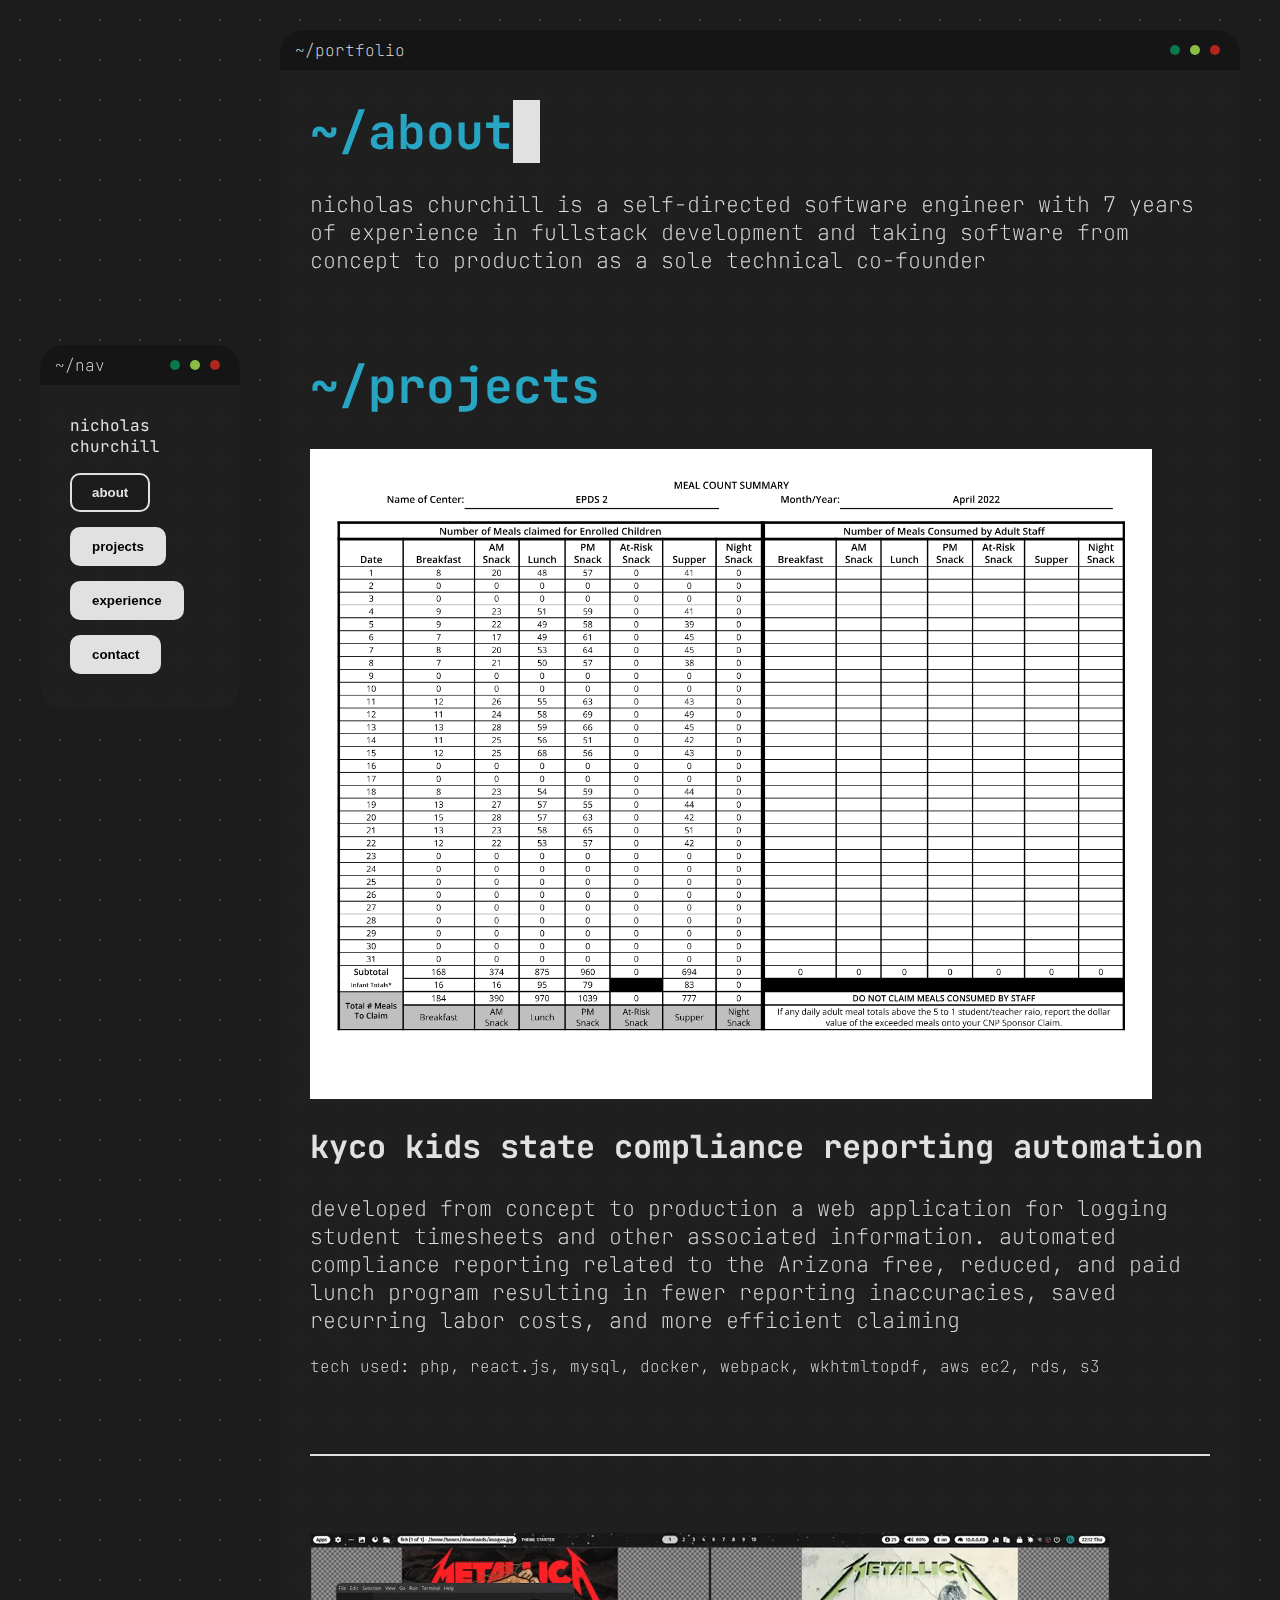
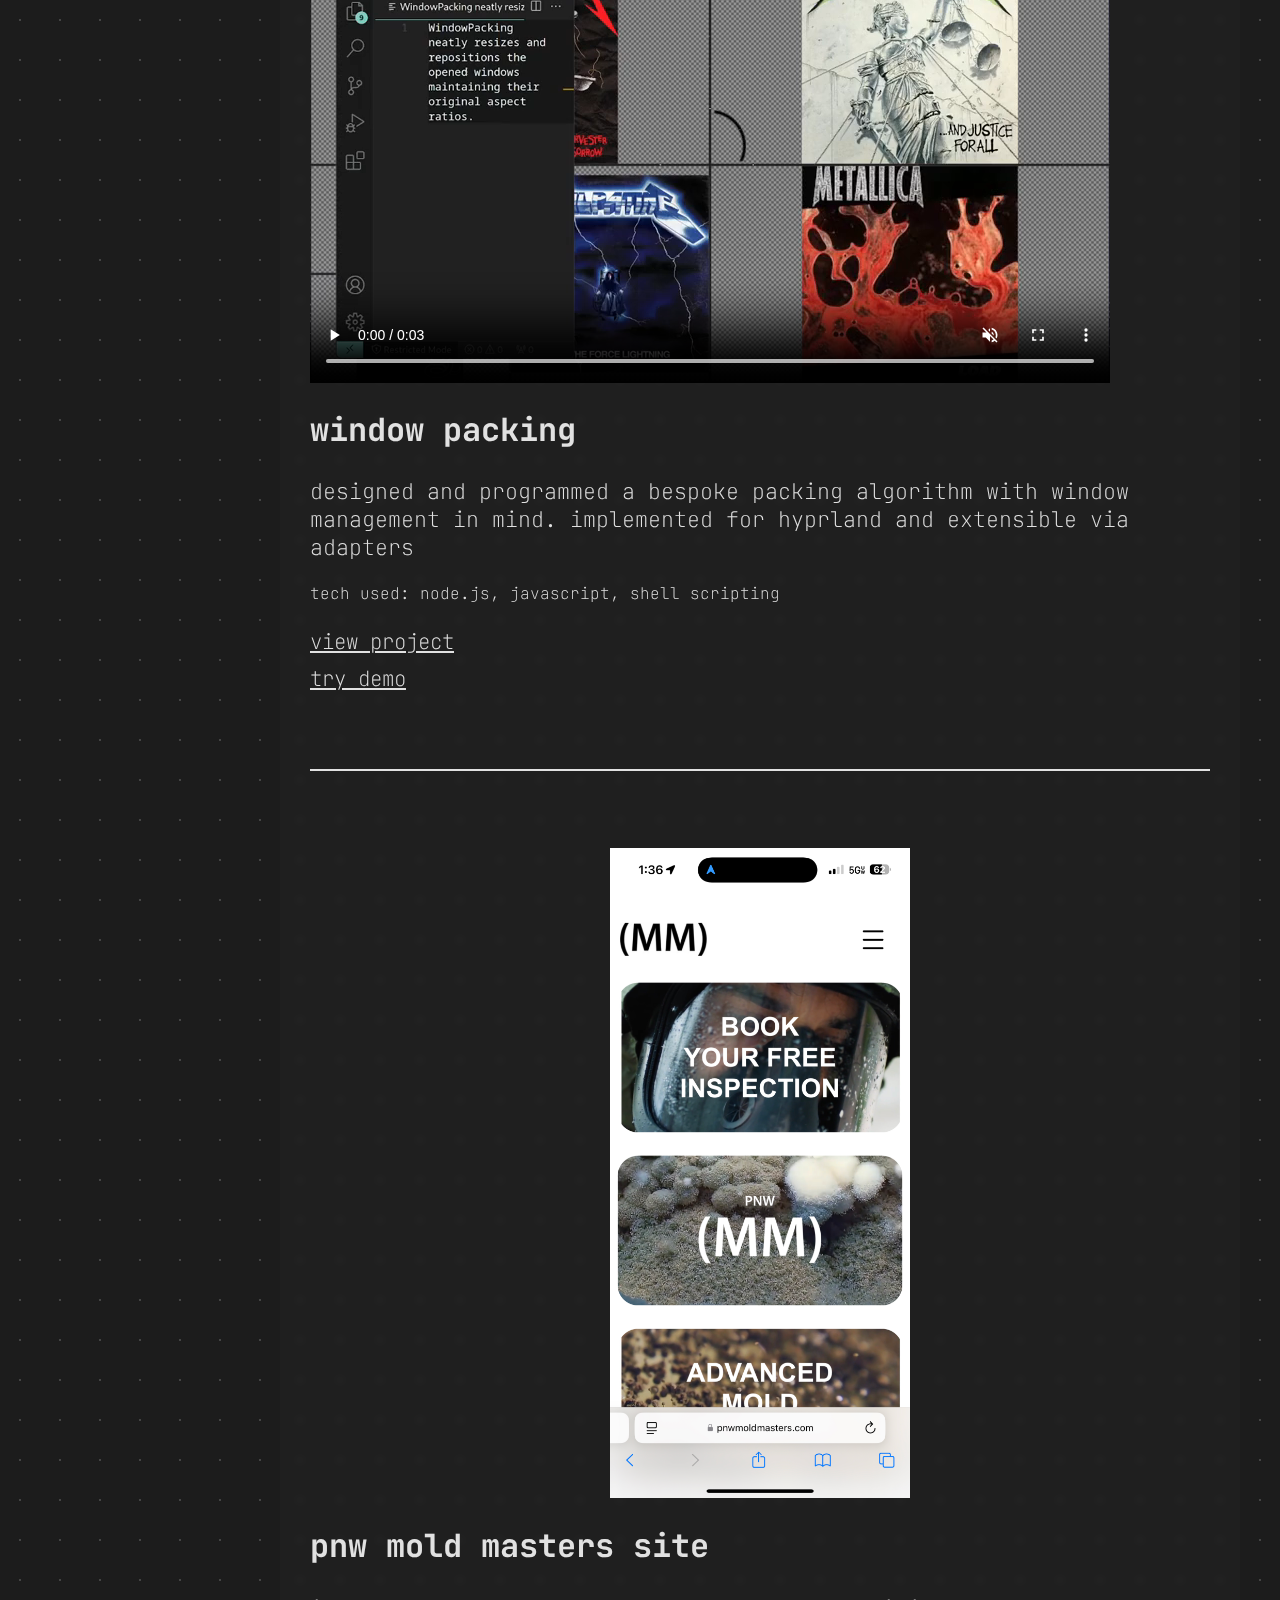
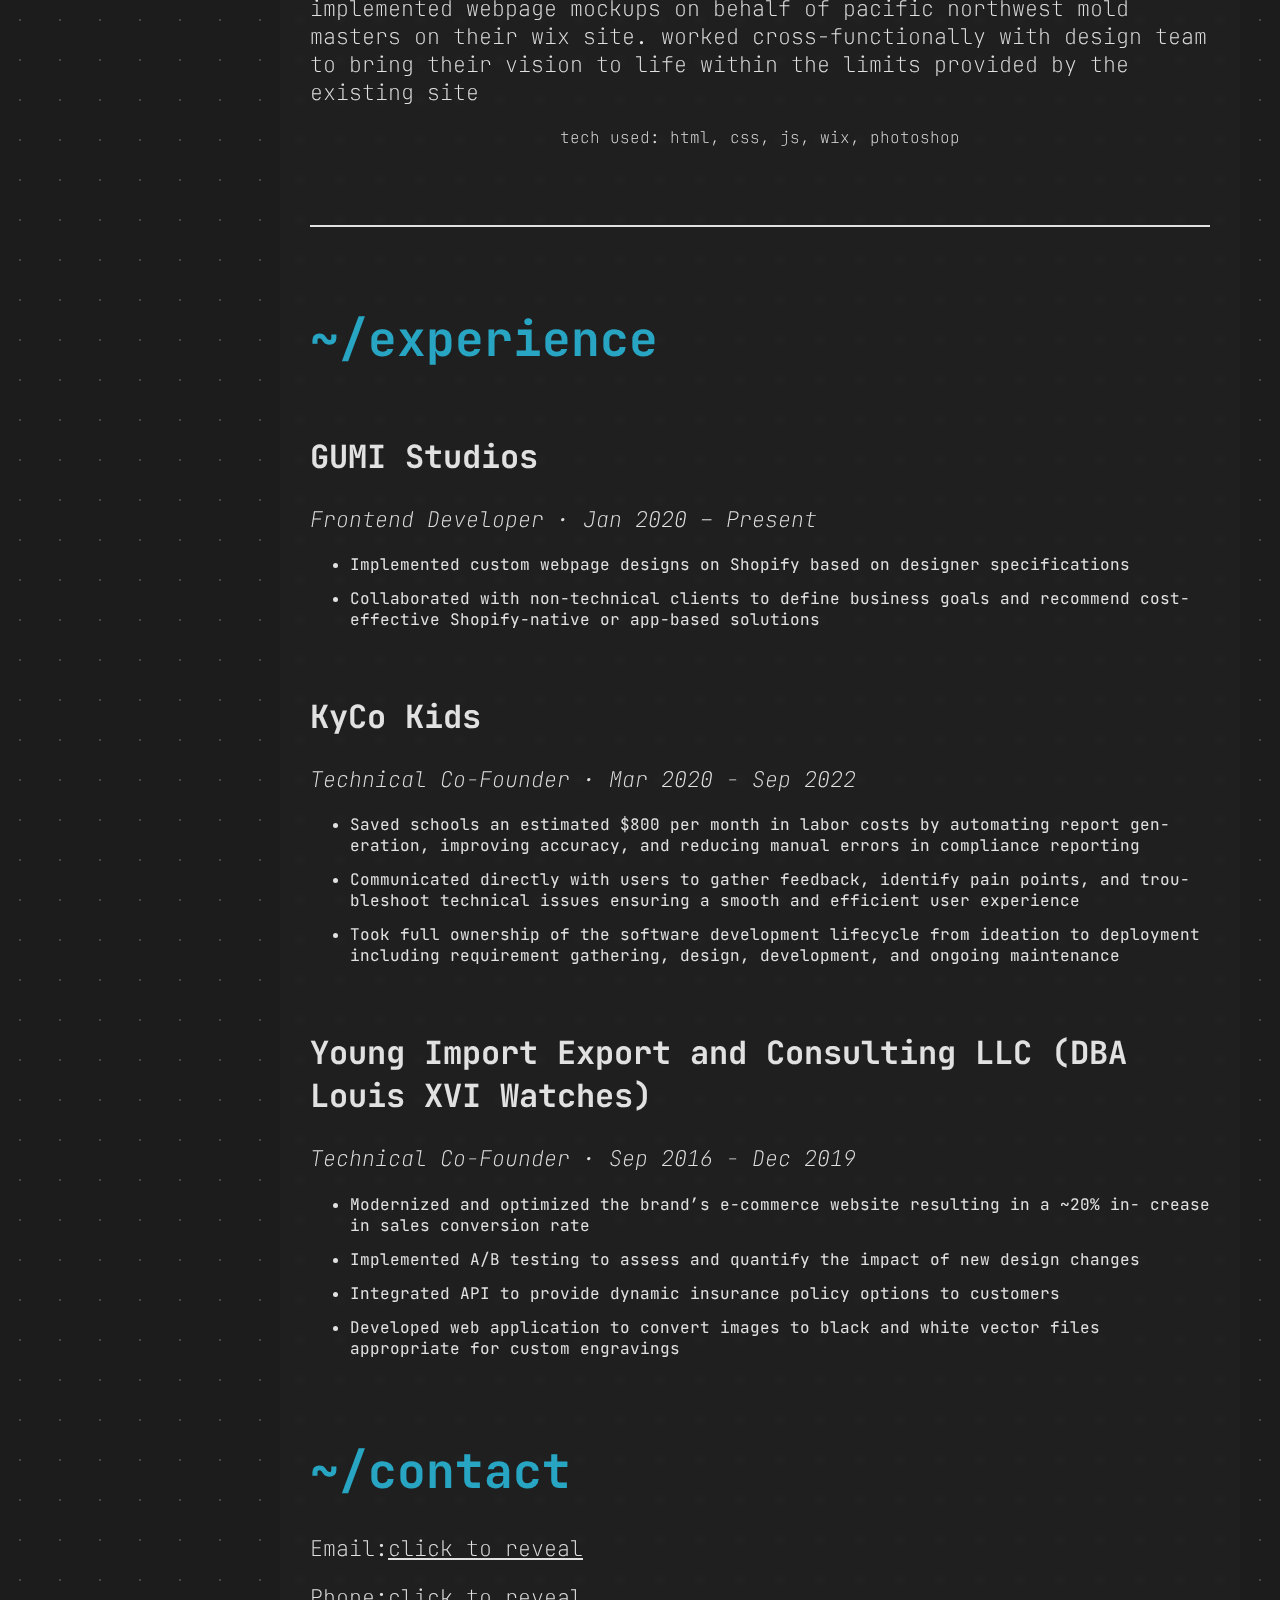
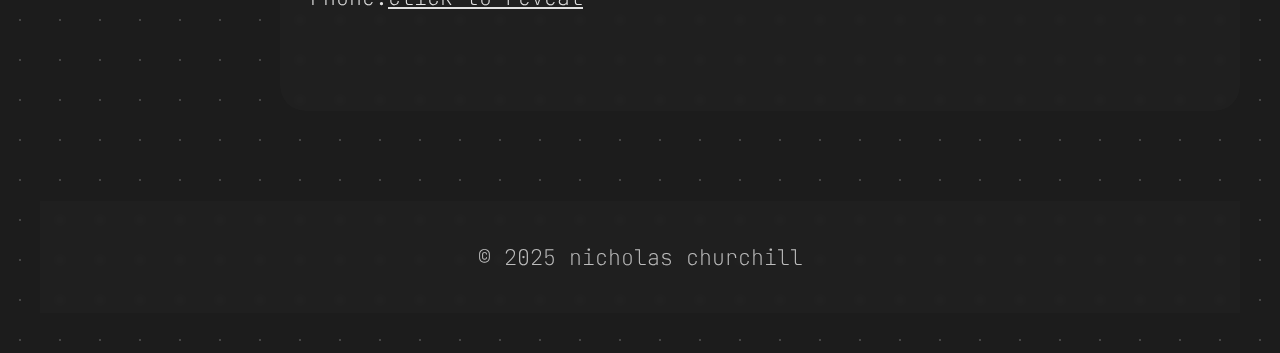
<file: index.html>
<!DOCTYPE html>
<html lang="en">
<head>
  <meta charset="UTF-8" />
  <meta name="viewport" content="width=device-width, initial-scale=1.0" />
  <title>Nicholas Churchill - Portfolio</title>
  <meta name="author" content="Nicholas Churchill">
  <meta name="description" content="Nicholas Churchill - Software Engineer Portfolio">
  <!-- Fonts -->
  <link href="https://fonts.googleapis.com/css2?family=Inter:wght@400;600&family=JetBrains+Mono:wght@400;600&display=swap" rel="stylesheet">

  <!-- Styles -->
  <link rel="stylesheet" href="styles.css" />

  <!-- Favicon -->
   <link rel="icon" type="image/png" href="https://raw.githubusercontent.com/MistrBones/mistrbones.github.io/refs/heads/main/favicon/favicon-96x96.png" sizes="96x96" />
    <link rel="icon" type="image/svg+xml" href="https://raw.githubusercontent.com/MistrBones/mistrbones.github.io/refs/heads/main/favicon/favicon.svg" />
    <link rel="shortcut icon" href="https://raw.githubusercontent.com/MistrBones/mistrbones.github.io/refs/heads/main/favicon/favicon.ico" />
    <link rel="apple-touch-icon" sizes="180x180" href="https://raw.githubusercontent.com/MistrBones/mistrbones.github.io/refs/heads/main/favicon/apple-touch-icon.png" />
    <link rel="manifest" href="https://raw.githubusercontent.com/MistrBones/mistrbones.github.io/refs/heads/main/favicon/site.webmanifest" />

</head>
<body>
  <div class="page">
    <nav class="navbar will-minimize draggable" tabindex="-1"> 
        <div class="window" tabindex="-1">
            <span>~/nav</span>
            <div class="controls" target="nav.navbar">
                <div class="minimize-control"></div>
                <div class="maximize-control"></div>
                <div class="close-control"></div>
            </div>
        </div>

        <div class="nav-content">
            <div class="nav-name">nicholas churchill</div>
            <ul class="nav-links">
            <li>
                <a href="#about">
                    <button>about</button>
                </a>
            </li>
            <li>
                <a href="#projects">
                    <button>projects</button>
                </a>
            </li>
            <li>
                <a href="#experience">
                    <button>experience</button>
                </a>
            </li>
            <li>
                <a href="#contact">
                    <button>contact</button>
                </a>
            </li>
            </ul>
        </div>
    </nav>

    <main class="will-minimize draggable" tabindex="-1">
                <div class="window" tabindex="-1">
            <span>~/portfolio</span>
            <div class="controls" target="main">
                <div class="minimize-control"></div>
                <div class="maximize-control"></div>
                <div class="close-control"></div>
            </div>
        </div>
        <section id="about">
        <div class="hero"><h1>~/about</h1></div>
        <p>nicholas churchill is a self-directed software engineer with 7 years of experience in fullstack development and taking software from concept to production as a sole technical co-founder</p>
        </section>

        <section id="projects">
        <h1>~/projects</h1>
        <ul class="project-list" style="list-style-type: none;">
                        <li>
                <div class="media">
                    <a data-fslightbox="gallery1" href="kyco.png" aria-label="Open screenshot in lightbox">
                        <img src="kyco.png" alt="A screenshot of a computer generated spreadsheet tracking student meal quantity totals for April 2022"/>
                    </a>
                </div>
                <div class="text" style="display: flex; flex-direction: column; justify-content: space-between; align-items: right;">
                    <div class="about">
                        <h2>kyco kids state compliance reporting automation</h2>
                        <p>developed from concept to production a web application for logging student timesheets and other associated information. automated compliance reporting related to the Arizona free, reduced, and paid lunch program resulting in fewer reporting inaccuracies, saved recurring labor costs, and more efficient claiming</p>
                    </div>
                    <div class="tech">
                        <span>tech used: php, react.js, mysql, docker, webpack, wkhtmltopdf, aws ec2, rds, s3</span>
                    </div>
                </div>
            </li>
            <li>
                <div class="media">
                       <video src="windowpacking.mp4" alt="A video depicting the operation of the window packing algorithm when integrated with hyper land." autoplay loop muted controls>A video depicting the operation of the window packing algorithm when integrated with hyper land.</video>
                </div>
                <div class="text" style="display: flex; flex-direction: column; justify-content: space-between; align-items: right;">
                    <div class="about">
                        <h2>window packing</h2>
                        <p>designed and programmed a bespoke packing algorithm with window management in mind. implemented for hyprland and extensible via adapters</p>
                    </div>
                    <div class="more-info">
                        <div class="tech" style="margin-bottom: 24px;">
                            <span>tech used: node.js, javascript, shell scripting</span>
                        </div>
                        <div class="cta">
                            <a href="https://github.com/MistrBones/window-packing" target="_blank">view project</a>
                        </div>
                        <div class="cta" style="margin-top: 10px;">
                            <a href="http://window-packing.nicholas-churchill.com" target="_blank">try demo</a>
                        </div>
                    </div>

                </div>
            </li>

            <li>
                <div class="media" style="flex-grow: 1; text-align: center;">
                    <a data-fslightbox="gallery3" aria-label="Open screenshot in lightbox" href="pnw.webp">
                        <img src="pnw.webp" alt="A screenshot of website landing page on a mobile phone"/>
                    </a>
                </div>
                <div class="text" style="display: flex; flex-direction: column; justify-content: space-between; align-items: center;">
                    <div class="about">
                        <h2>pnw mold masters site</h2>
                        <p>implemented webpage mockups on behalf of pacific northwest mold masters on their wix site. worked cross-functionally with design team to bring their vision to life within the limits provided by the existing site</p>
                    </div>
                    <div class="tech">
                        <span>tech used: html, css, js, wix, photoshop</span>
                    </div>
                </div>
            </li>
        </ul>
        </section>

        <section id="experience">
        <h1>~/experience</h1>
        <div class="job">
            <h2>GUMI Studios</h2>
            <p><em>Frontend Developer · Jan 2020 – Present</em></p>
            <ul>
            <li>Implemented custom webpage designs on Shopify based on designer specifications</li>
            <li>Collaborated with non-technical clients to define business goals and recommend
            cost-effective Shopify-native or app-based solutions</li>
            </ul>
        </div>
                <div class="job">
            <h2>KyCo Kids</h2>
            <p><em>Technical Co-Founder · Mar 2020 - Sep 2022</em></p>
            <ul>
            <li>Saved schools an estimated $800 per month in labor costs by automating report gen-
eration, improving accuracy, and reducing manual errors in compliance reporting</li>
            <li>Communicated directly with users to gather feedback, identify pain points, and trou-
bleshoot technical issues ensuring a smooth and efficient user experience</li>
            <li>Took full ownership of the software development lifecycle from ideation to deployment
including requirement gathering, design, development, and ongoing maintenance</li>
            </ul>
        </div>
                <div class="job">
            <h2>Young Import Export and Consulting LLC (DBA Louis XVI Watches)</h2>
            <p><em>Technical Co-Founder · Sep 2016 - Dec 2019</em></p>
            <ul>
            <li>Modernized and optimized the brand’s e-commerce website resulting in a ~20% in-
crease in sales conversion rate</li>
            <li>Implemented A/B testing to assess and quantify the impact of new design changes</li>
            <li>Integrated API to provide dynamic insurance policy options to customers</li>
            <li>Developed web application to convert images to black and white vector files appropriate for custom engravings</li>
            </ul>
        </div>
        </section>

        <section id="contact">
        <h1>~/contact</h1>

        <p>Email: <a class="mail" first="upjovshz.jobyjopss234" second="@nthps.jvt" shift="19" callback="mailCallback" revealed="false" tabindex="0">click to reveal</a></p>

        <p>Phone: <a class="phone" first="618 55" second="6 6197" shift="23" callback="phoneCallback" revealed="false" tabindex="0">click to reveal</a></p>
        </section>
        <div class="copy-to-clipboard" style="display: none;">
            <svg fill="#000000" width="800px" height="800px" viewBox="0 0 36 36" version="1.1"class="clipboard" preserveAspectRatio="xMidYMid meet" xmlns="http://www.w3.org/2000/svg" xmlns:xlink="http://www.w3.org/1999/xlink">
                <title>Copy To Clipboard</title>
                <path d="M22.6,4H21.55a3.89,3.89,0,0,0-7.31,0H13.4A2.41,2.41,0,0,0,11,6.4V10H25V6.4A2.41,2.41,0,0,0,22.6,4ZM23,8H13V6.25A.25.25,0,0,1,13.25,6h2.69l.12-1.11A1.24,1.24,0,0,1,16.61,4a2,2,0,0,1,3.15,1.18l.09.84h2.9a.25.25,0,0,1,.25.25Z" class="clr-i-outline clr-i-outline-path-1"/><path d="M33.25,18.06H21.33l2.84-2.83a1,1,0,1,0-1.42-1.42L17.5,19.06l5.25,5.25a1,1,0,0,0,.71.29,1,1,0,0,0,.71-1.7l-2.84-2.84H33.25a1,1,0,0,0,0-2Z" class="clr-i-outline clr-i-outline-path-2"/><path d="M29,16h2V6.68A1.66,1.66,0,0,0,29.35,5H27.08V7H29Z" class="clr-i-outline clr-i-outline-path-3"/><path d="M29,31H7V7H9V5H6.64A1.66,1.66,0,0,0,5,6.67V31.32A1.66,1.66,0,0,0,6.65,33H29.36A1.66,1.66,0,0,0,31,31.33V22.06H29Z" class="clr-i-outline clr-i-outline-path-4"/>
                <rect x="0" y="0" width="36" height="36" fill-opacity="0"/>
            </svg>
        </div>

    </main>
    <footer class="">
        <p>&copy; 2025 nicholas churchill</p>
    </footer>
  </div>

  <script>
    // handle container controls
    document.addEventListener("click", function( event ) {
        var parent = event.target.parentElement;
        if (parent.classList.contains("controls")) {
            // controls elemen clicked
            var targetContainer = parent.getAttribute("target");
            var container = document.querySelectorAll(targetContainer)[0];
            container.classList.toggle("minimized");
            return true;
        }
    })
  </script>
  <script>
    //handle contact info
  var email = document.querySelectorAll("a.mail")[0];
  var phone = document.querySelectorAll("a.phone")[0];
  var isBot = true;
  const botdPromise = import('./botd.js').then((Botd) => Botd.load())
  botdPromise
        .then((botd) => botd.detect())
        .then((result) => { isBot = result.bot; console.log(result); })
        .catch((error) => { console.error(error); isBot = false; });

  function check() {
    // Basic checks:
    const hasMoved = window.__mouseMoved;
    const timeSpent = Date.now() - window.__pageLoadTime;
    return hasMoved && timeSpent > 2500 && !isBot;
  }

    window.__mouseMoved = false;
    window.__pageLoadTime = Date.now();
    window.addEventListener("mousemove", () => {
        window.__mouseMoved = true;
    });

  phone.addEventListener("click", handleRevealText);
  phone.addEventListener("keydown", function ( event ) {
    if (event.key == "Enter") {
        handleRevealText(event);
    }
  });
    email.addEventListener("click", handleRevealText);
    email.addEventListener("keydown", function ( event ) {
        if (event.key == "Enter") {
            handleRevealText(event);
        }
    });

  function handleRevealText( event ) {
    if (event.target.getAttribute("revealed") == "false") {
        event.preventDefault();
    }
    if (check() == true) {
        var first = event.target.getAttribute("first");
        var second = event.target.getAttribute("second");
        var shift = parseInt(event.target.getAttribute("shift"));
        var string = cipher(first, shift) + cipher(second, shift);
        var callback = event.target.getAttribute("callback");
        window[callback](event.target, string);
        // Now append the clipboard
        var clipboard = document.querySelectorAll("svg.clipboard")[0];
        var clone = clipboard.cloneNode(true);
        event.target.after(clone);
        clone.addEventListener("click", function( event ) {
            var sibling = event.target.closest("svg").previousElementSibling;
            var clipboardText = sibling.innerText;
            try {
                navigator.clipboard.writeText(clipboardText);
                toast("copied to clipboard");
            } catch (error) {
                alert("Could not copy to clipbard");
                console.log(error);
            }
        });
        return;
    }
    else {
        alert("For one reason or another you failed the bot check. If this is a mistake please refresh the page and try again.");
    }
  }

  function phoneCallback( element, string ) {
    element.setAttribute("href", "tel:+1" + string.replace(/ /g,''));
    element.setAttribute("revealed", true);
    element.textContent = "+1 " + string;
    return;
  }

  function mailCallback( element, string ) {
    element.href = "mailto:" + string;
    element.setAttribute("revealed", true);
    element.textContent = string;
    return;
  }

  function toast(text) {
    var div = document.createElement("div");
    var body = document.querySelectorAll("body")[0];
    div.classList.add("snackbar");
    div.innerText = text;
    body.appendChild(div);
    div.classList.add("show");
    setTimeout(function(){ div.className = div.className.replace("show", ""); }, 3000);
    setTimeout(function(){ div.remove() }, 6000);
  }

  function cipher(str, shift) {
  return str
    .split('')
    .map(char => {
      const code = char.charCodeAt(0);

      // Uppercase letters
      if (code >= 65 && code <= 90) {
        return String.fromCharCode(((code - 65 + shift) % 26) + 65);
      }

      // Lowercase letters
      if (code >= 97 && code <= 122) {
        return String.fromCharCode(((code - 97 + shift) % 26) + 97);
      }

      // Numbers
      if (code >= 48 && code <= 57) {
        return String.fromCharCode(((code - 48 + shift) % 10) + 48);
      }

      // Leave other characters (e.g., punctuation) unchanged
      return char;
    })
    .join('');
}
    
  </script>
  <script>
    // Highlight nav item for current section
    const navLinks = document.querySelectorAll('.nav-links a');
    const sections = document.querySelectorAll('main > section');
    const main = document.querySelectorAll("main")[0];

    function setActive() {
      let current = '';
      sections.forEach(section => {
        const top = section.offsetTop - 150;
        var currentSection = section.getAttribute("id");
        if (pageYOffset >= top) {
          current = currentSection;
        }
        if (currentSection == "contact" && pageYOffset >= (top-600)) {
            current = currentSection;
        }
      });
      navLinks.forEach(link => {
        link.classList.toggle('active', link.getAttribute('href') === '#' + current);
      });
    }

    window.addEventListener('scroll', () => {
        setActive();
    });
    document.addEventListener("DOMContentLoaded", setActive);
    navLinks.forEach(link => {
        link.addEventListener("click", function( event ) {
            // check if main content minimized
            if (main.classList.contains("minimized")) {
                // is minimized, prevent default behavior
                event.preventDefault();
                main.scrollTop = 0;
            }
        })
    });
  </script>
  <script>
    // make window titlebars moveable
    var titleBars = document.querySelectorAll(".window");
    titleBars.forEach(titleBar => {
        var container = titleBar.parentNode;
        container.setAttribute("data-x", "0");
        container.setAttribute("data-y", "0");
        titleBar.addEventListener("mousedown", function ( event ) {
            titleBars.forEach(otherTitleBar => {
                otherTitleBar.parentElement.style.zIndex = "unset";
            });
            container.style.zIndex = "10";
            startMouseX = event.clientX;
            startMouseY = event.clientY;
            finalX = 0;
            finalY = 0;
            startElementX = parseInt(container.getAttribute("data-x"));
            startElementY = parseInt(container.getAttribute("data-y"));
            function moveWrapper( event ) {
                handleMove( event, container, startMouseX, startMouseY, finalX, finalY );
            }
            document.addEventListener("mousemove", moveWrapper, true);
            document.addEventListener("mouseup", function( event ) {
                document.removeEventListener("mousemove", moveWrapper, true);
                if (container.classList.contains("navbar")) {
                    // update the top style to keeep 
                    var newTop = (parseInt(container.getAttribute("data-y")) - 15)*-1;
                    container.style.top = newTop + "px";
                }
            });
        });
    });

    var containers = [];
    titleBars.forEach(titleBar => {
        var container = titleBar.parentElement;
        containers.push(container);
    });

    containers.forEach(container => {
        container.addEventListener("click", function( event ) {
            if (event.target.classList.contains("window") ==false) {
            containers.forEach(otherContainer => {
                otherContainer.style.zIndex = "unset";
            });
            event.target.closest(".draggable").style.zIndex = "10";
            }
        });
    });

    function handleMove( event, container ) {
        var currentMouseX = event.clientX;
        var currentMouseY = event.clientY;
        var differenceX = currentMouseX - startMouseX;
        var differenceY = currentMouseY - startMouseY;
        finalX = startElementX + differenceX;
        finalY = startElementY + differenceY;
        container.style.transform = "translate(" + finalX + "px, " + finalY + "px)";
        container.setAttribute("data-x", finalX);
        container.setAttribute("data-y", finalY);
    }
  </script>
  <script src="lightbox.min.js"></script>
</body>
</html>
</file>
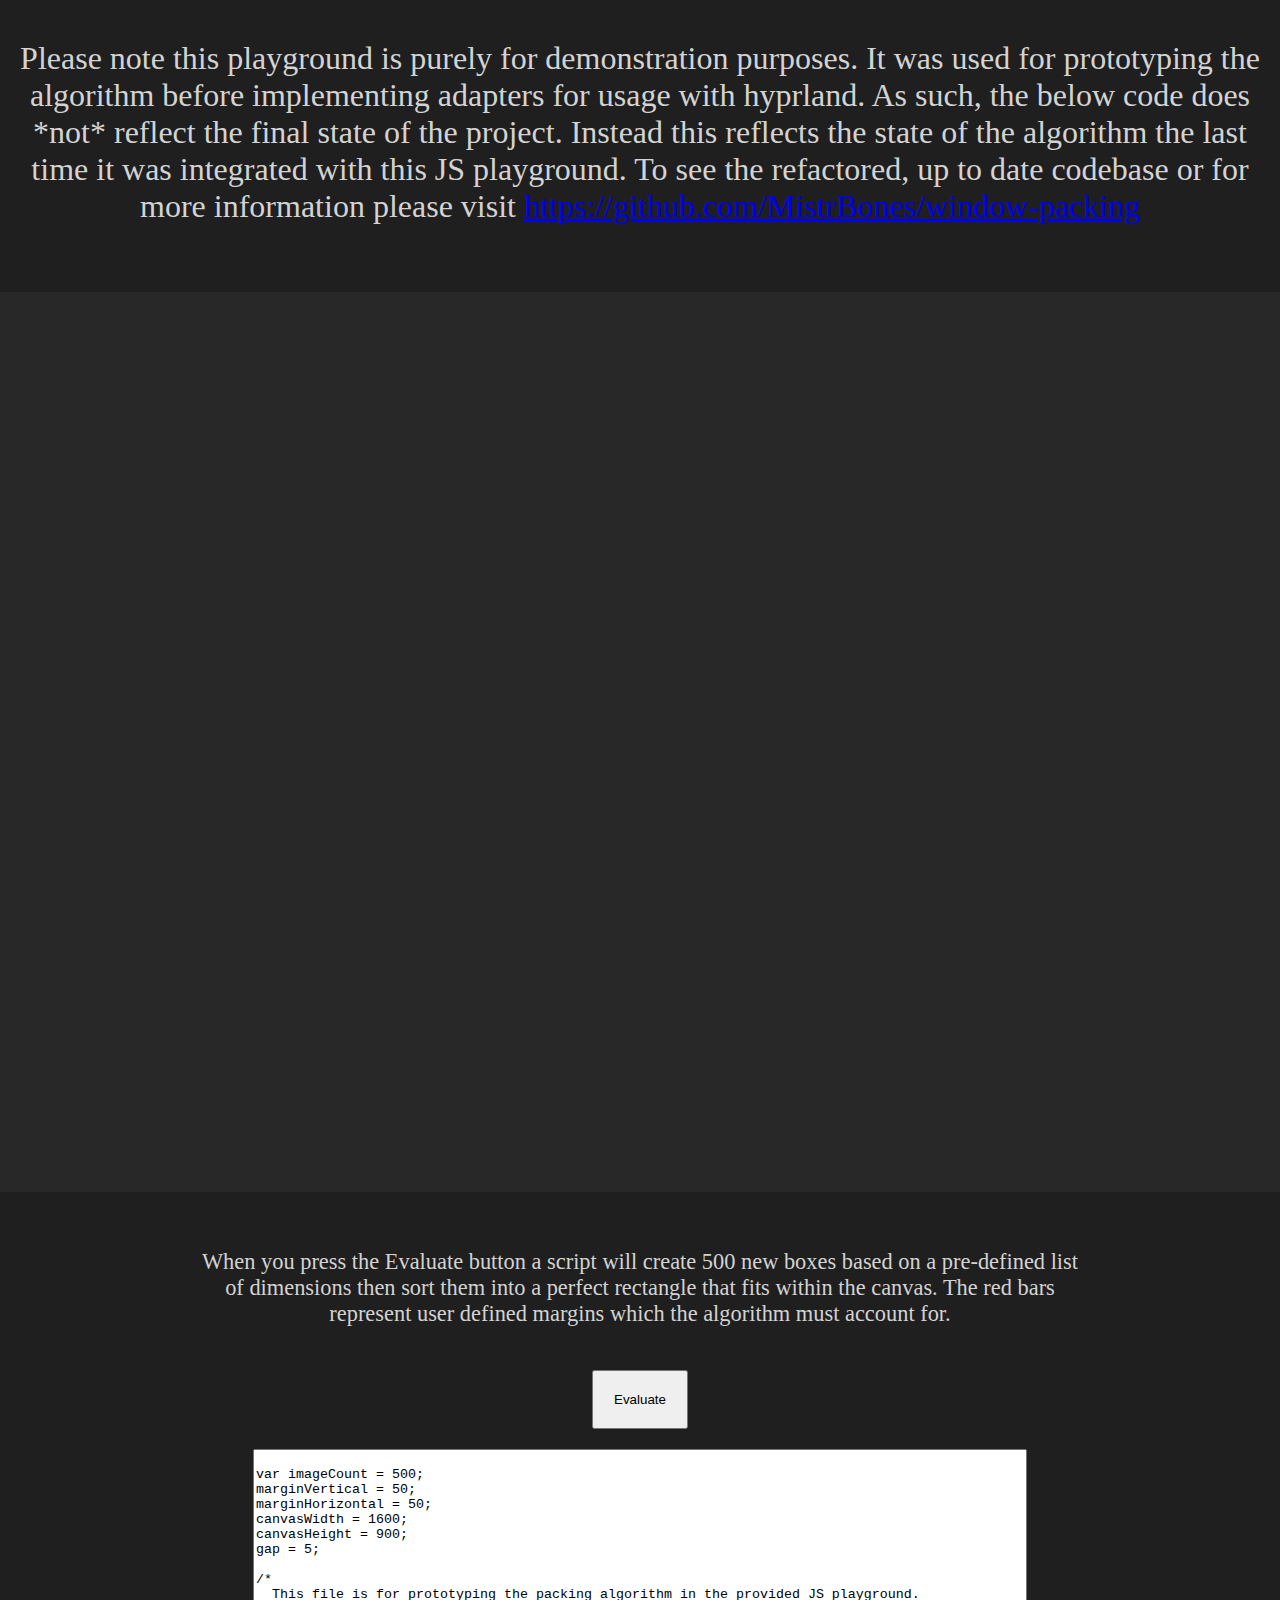
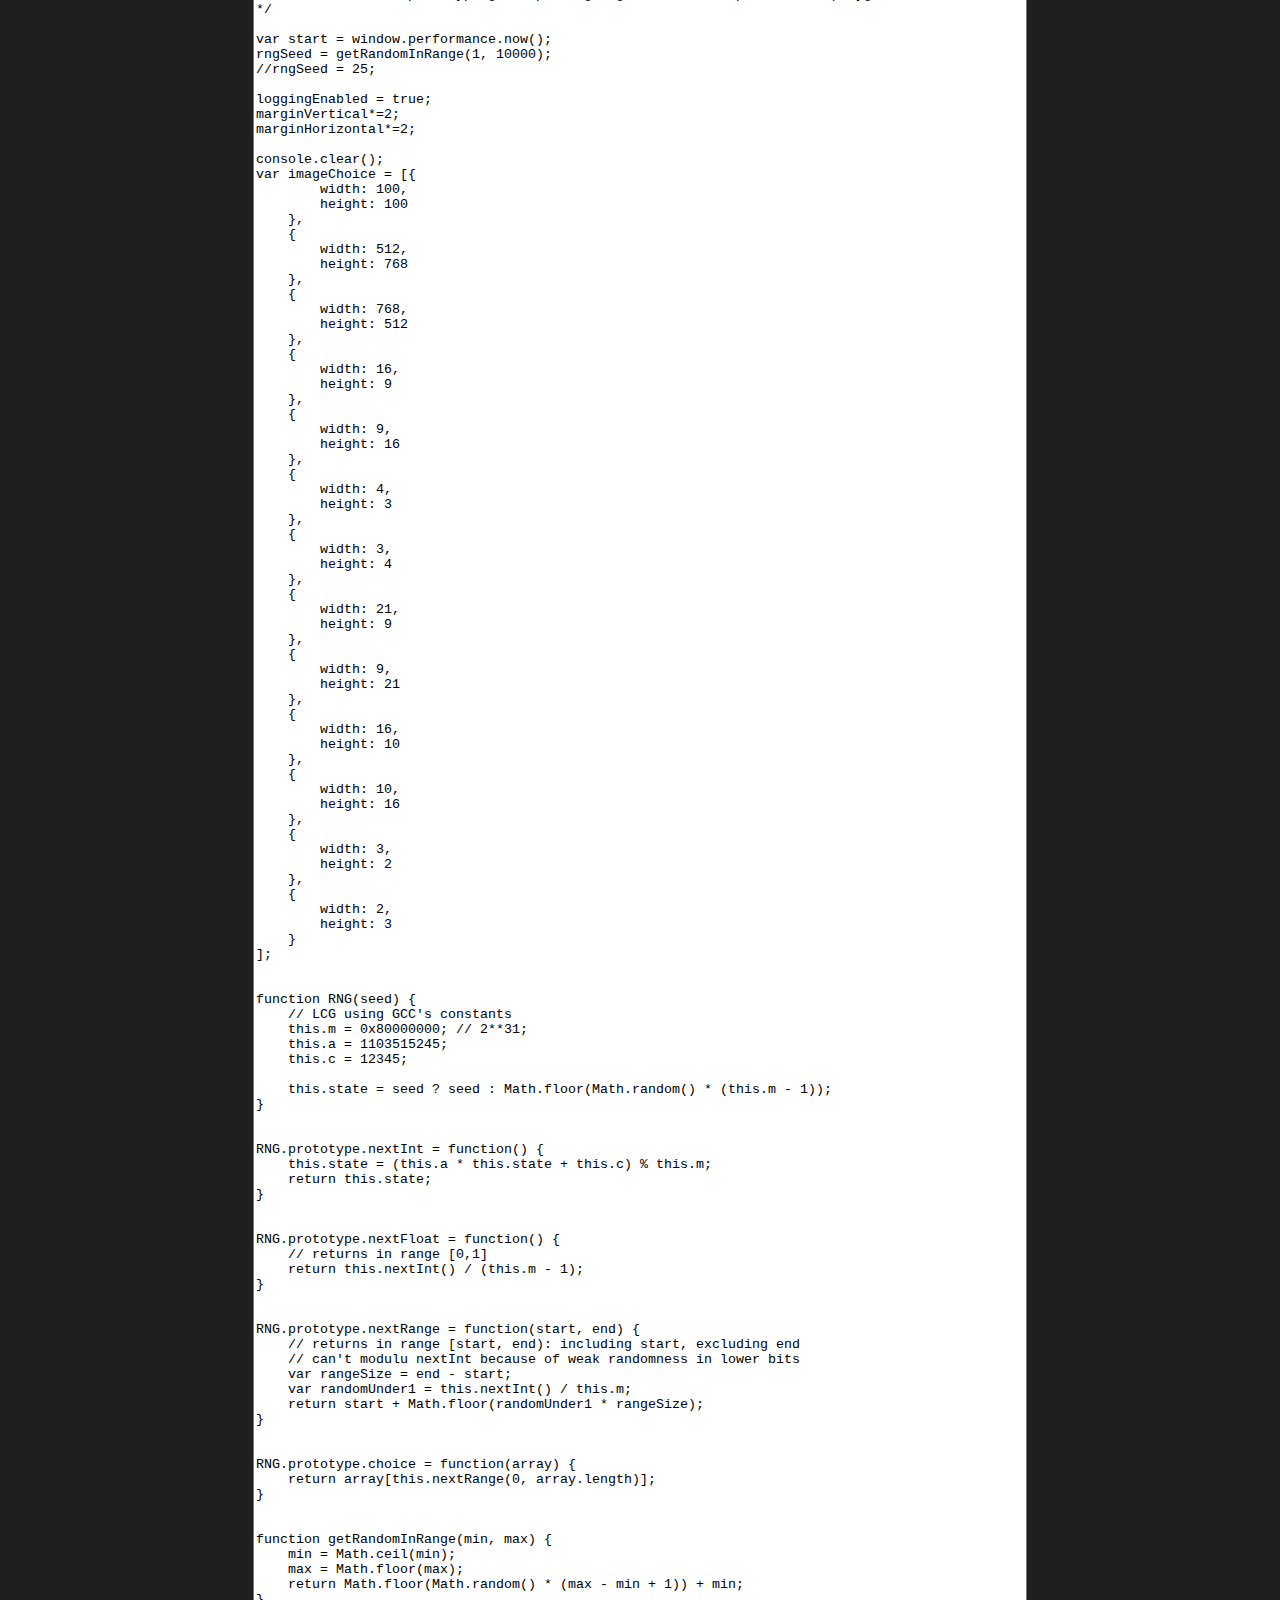
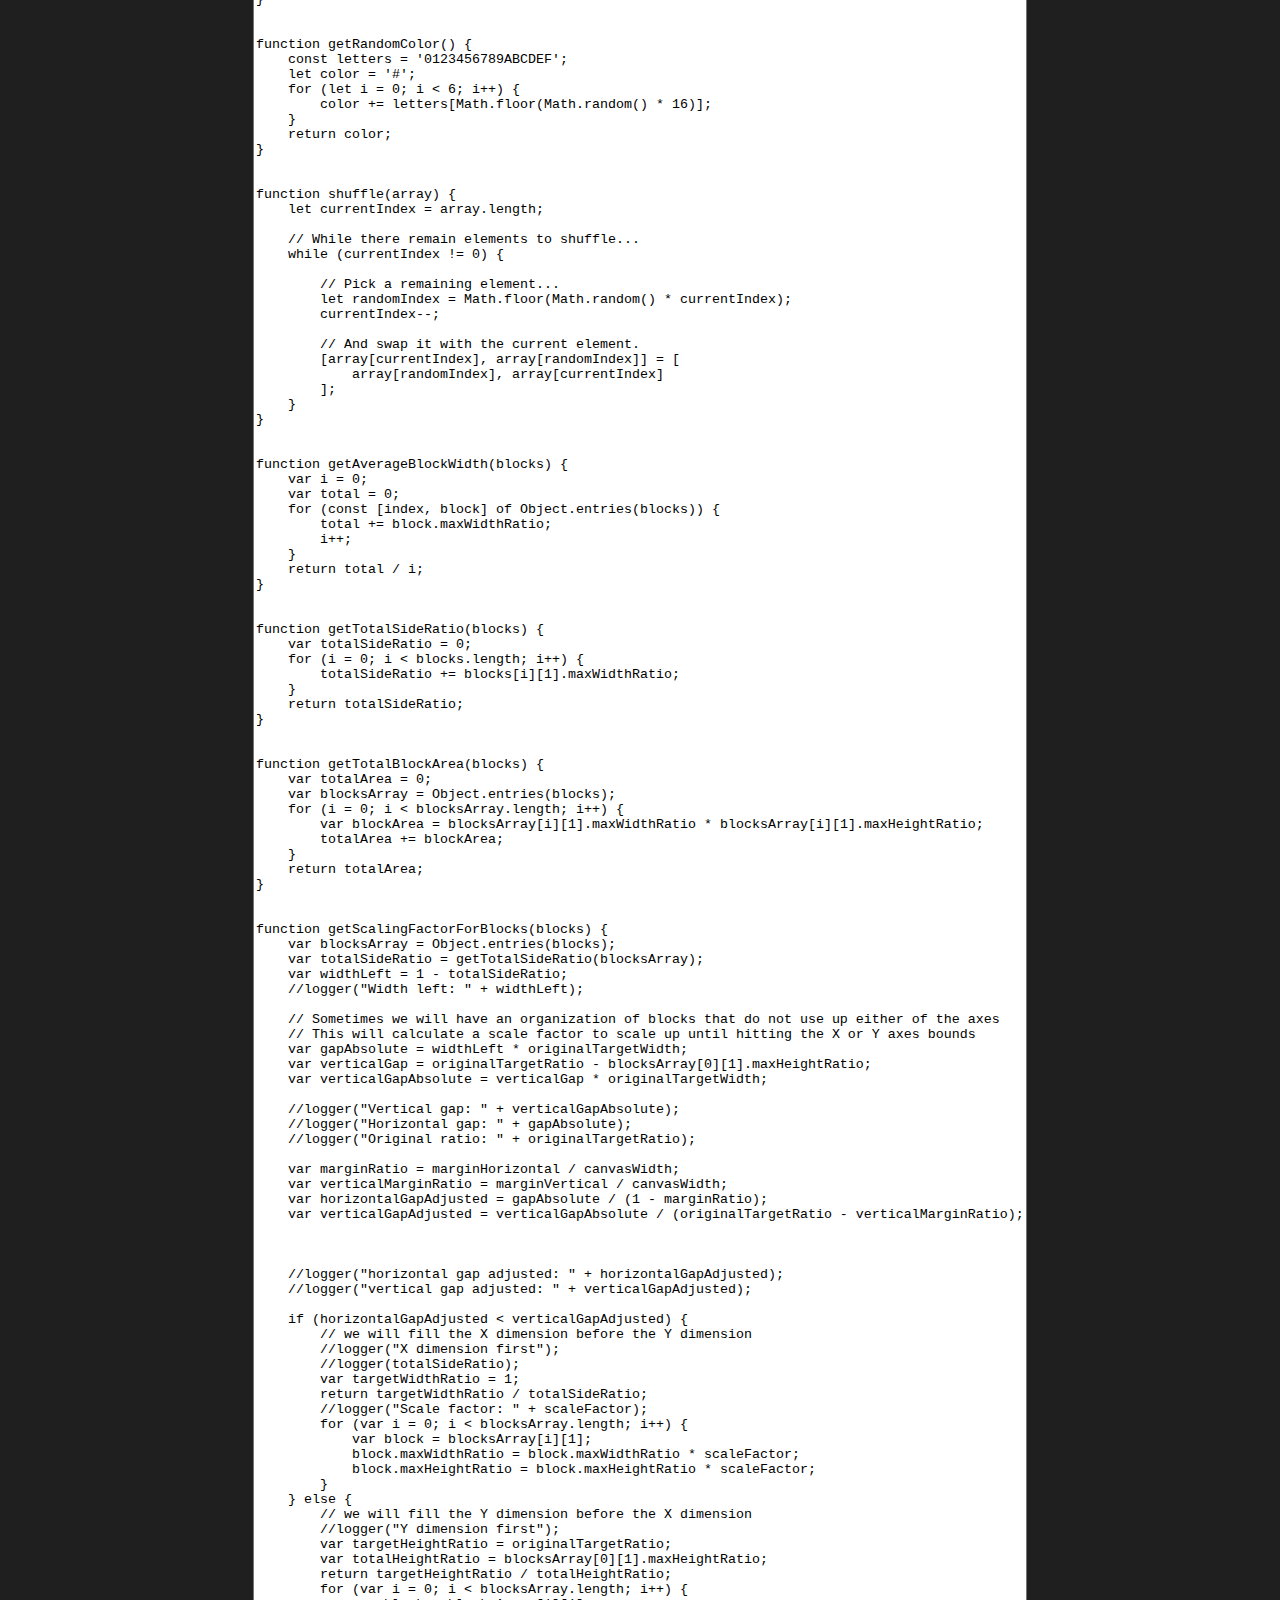
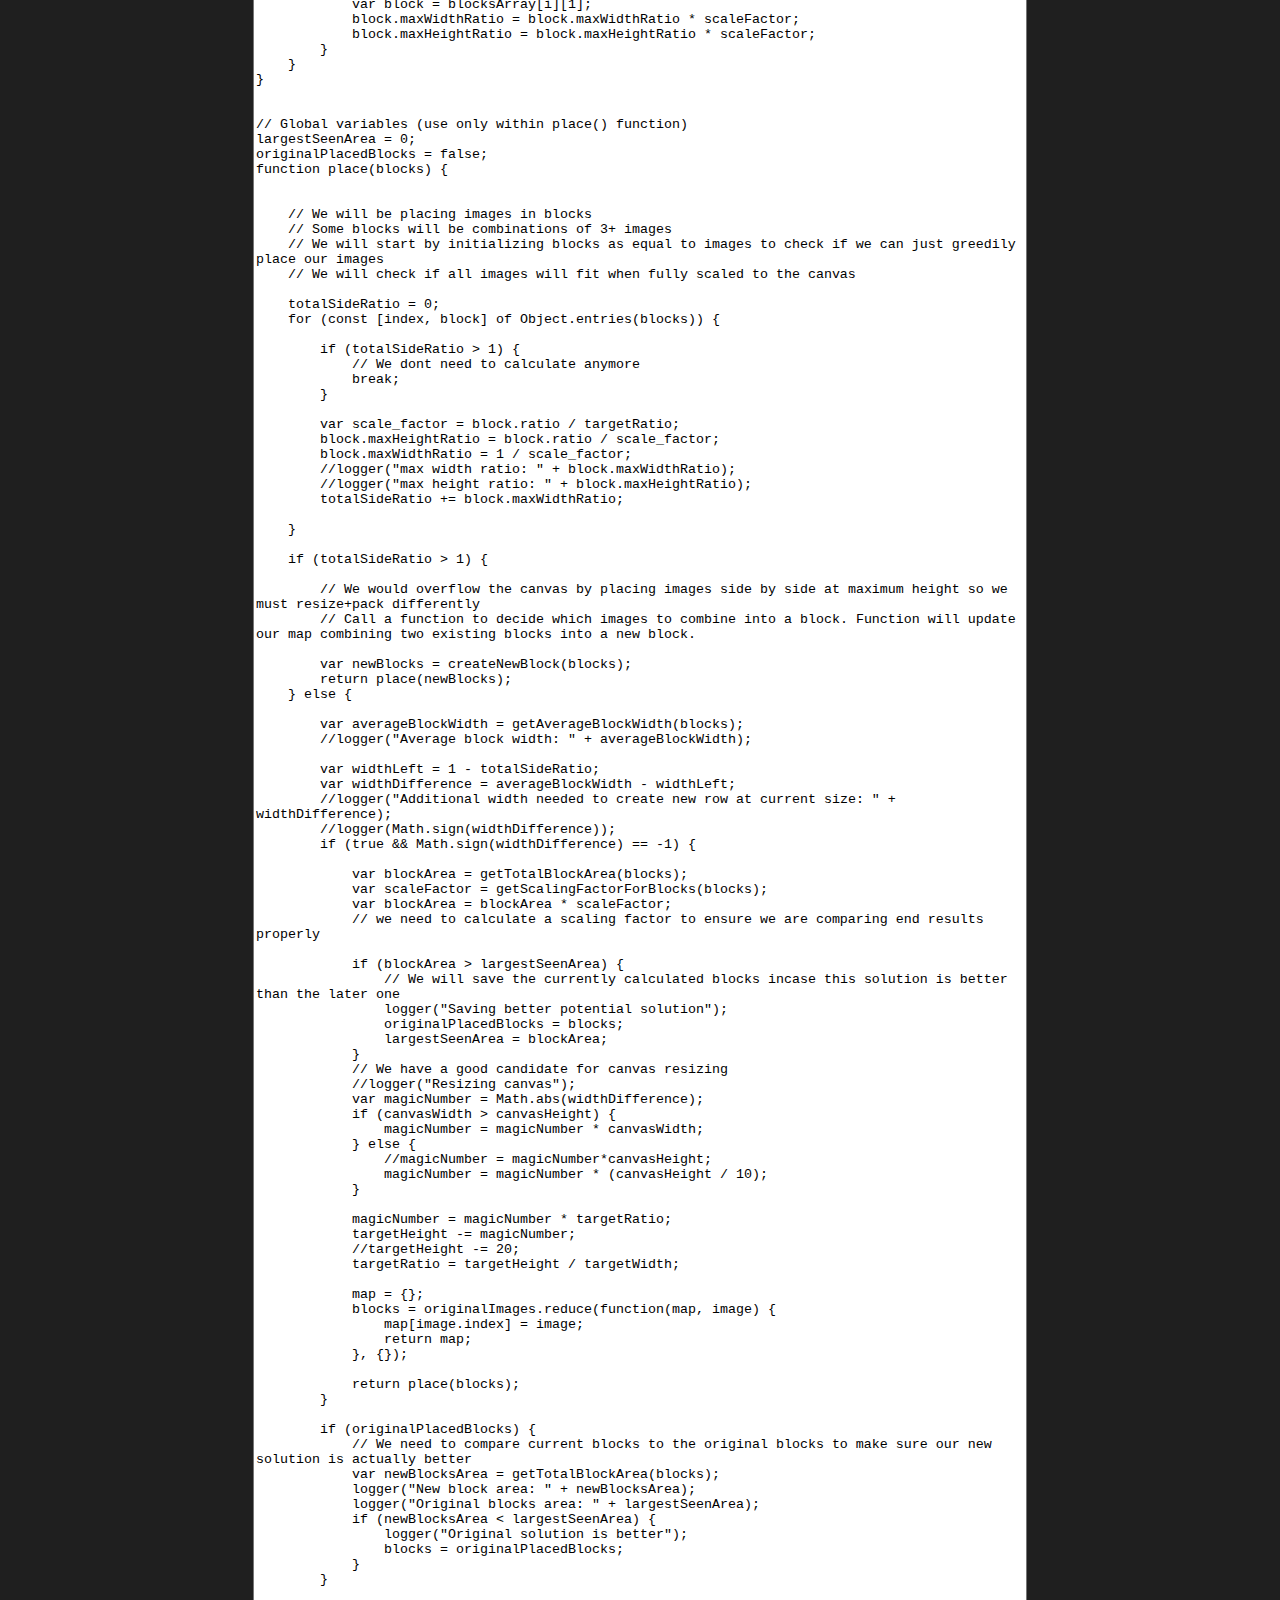
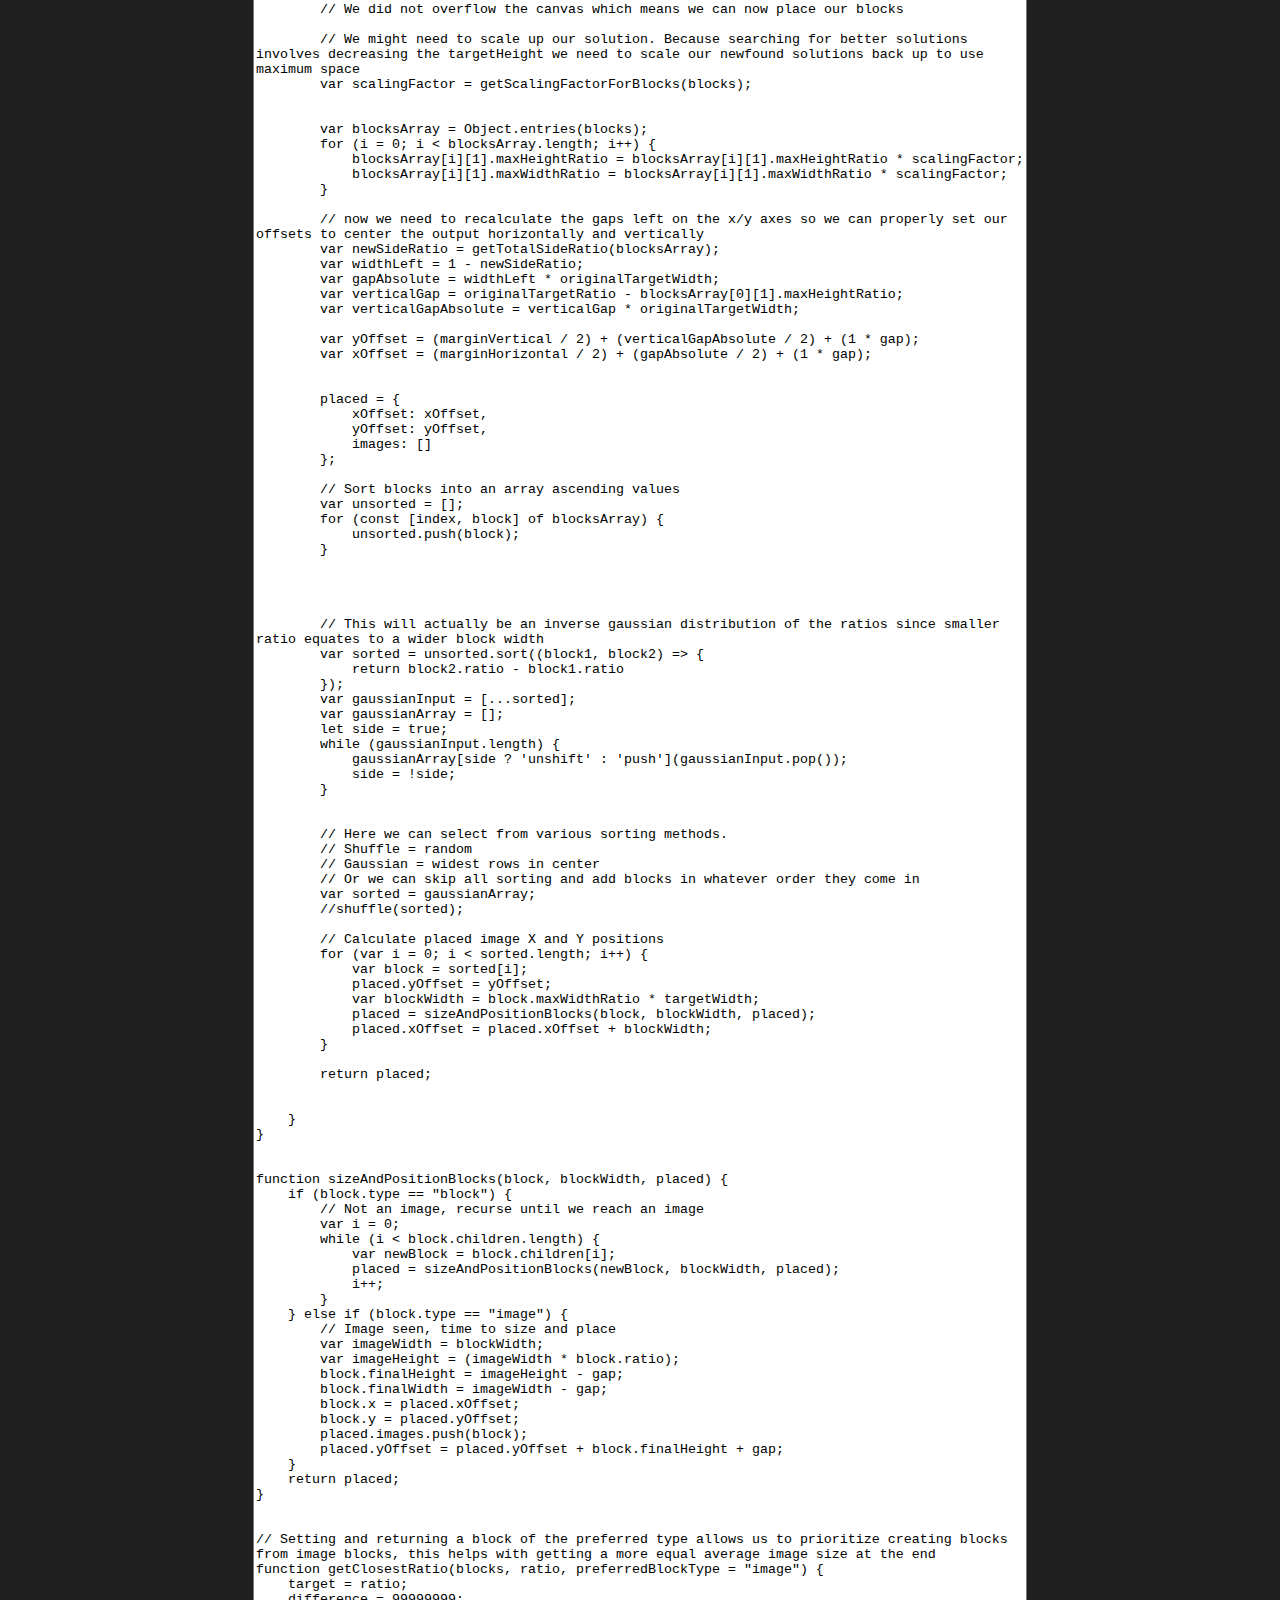
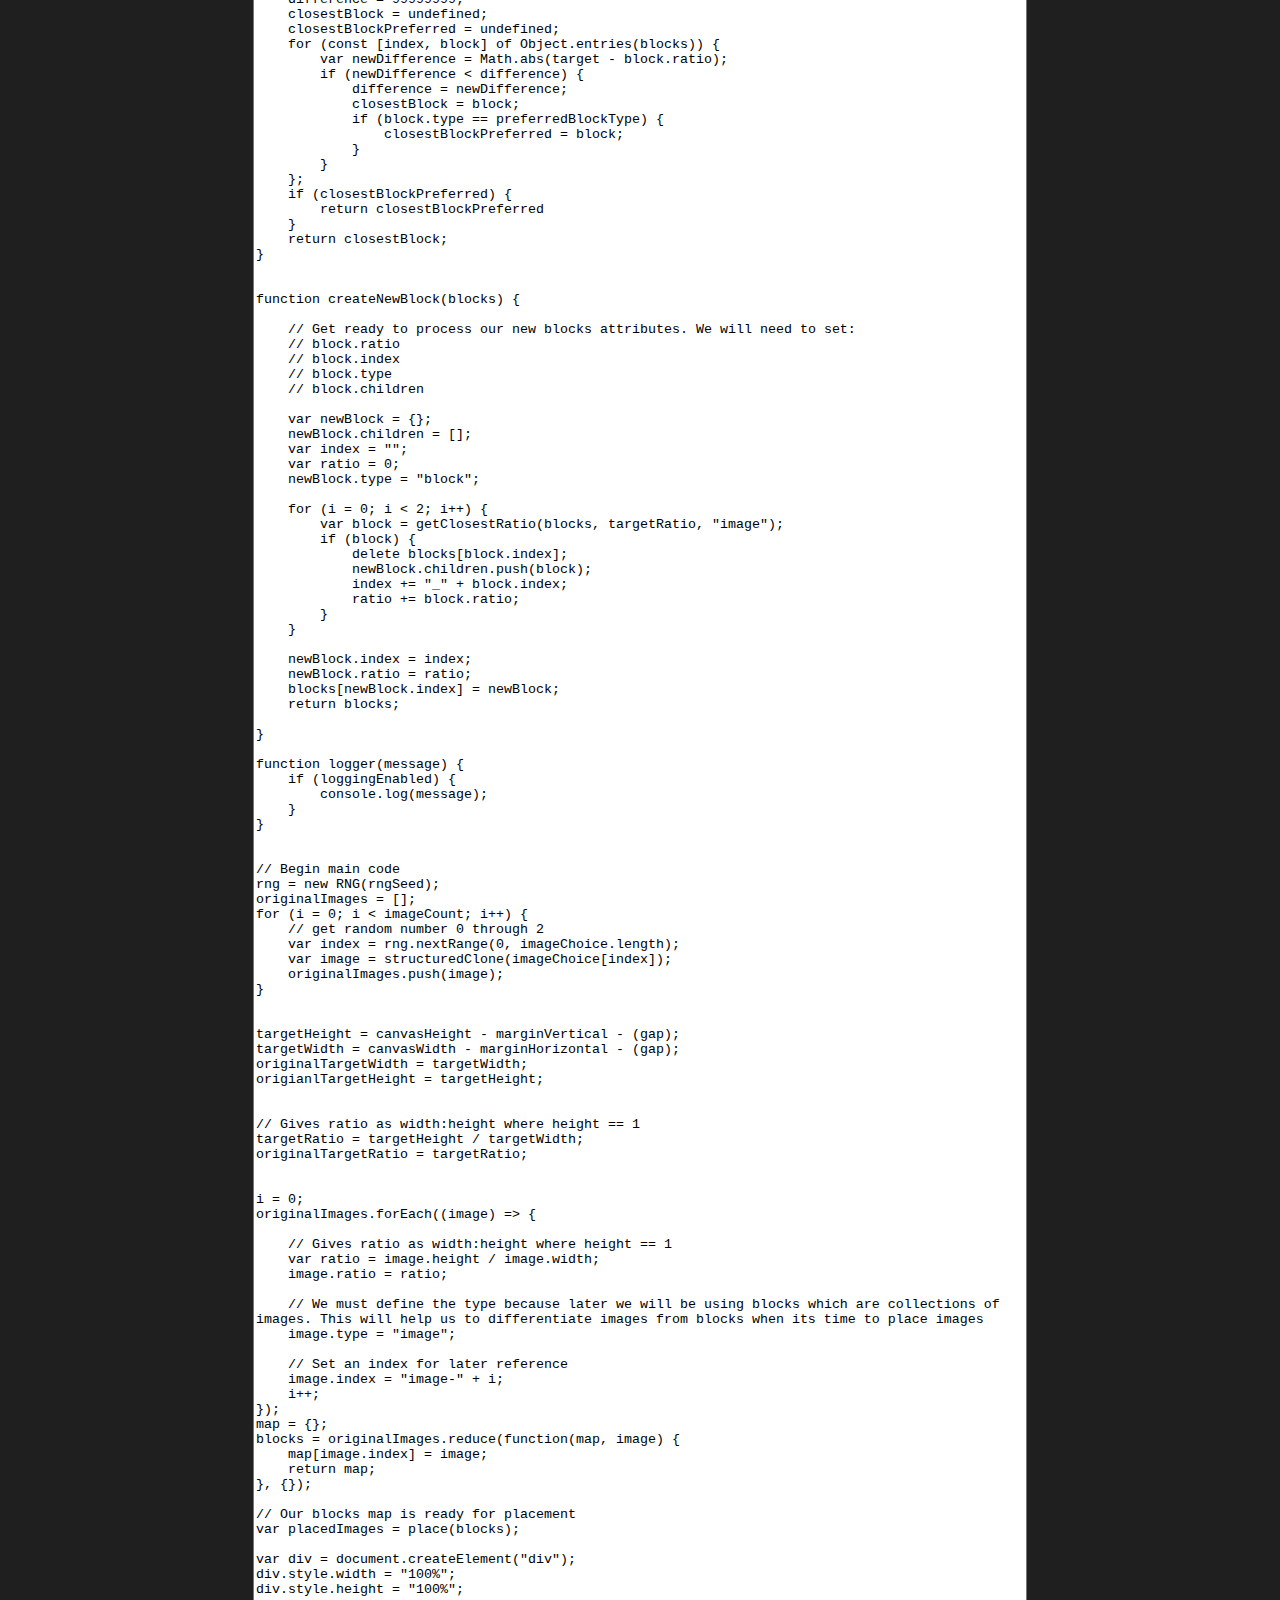
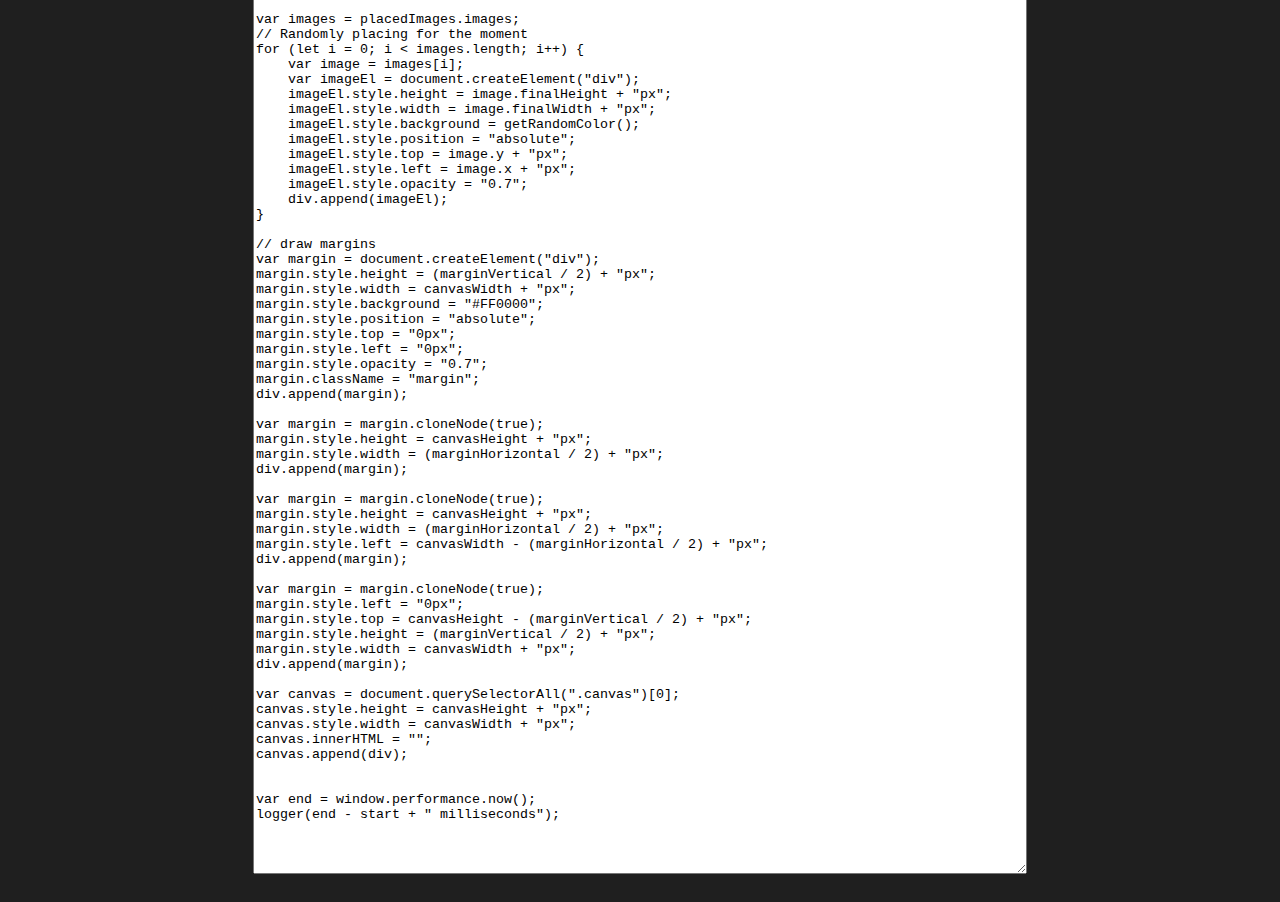
<file: window-packing/index.html>
<!DOCTYPE html>
<html>
  <head>
    <meta charset="UTF-8">
    <meta name="viewport" content="width=device-width, initial-scale=1.0">
    <title>Window Packing Demo</title>
    <style>
    body {
      background: #1f1f1f;
      display: flex;
      justify-content: center;
      align-items: center;
      flex-direction: column;
    }
    
    .canvas {
      background: #282828;
      width: 1600px;
      height: 900px;
    }
    </style>
  </head>
  <body>
    <script>
    function handleJs(e) {
      e.preventDefault();
      var input = event.target.querySelectorAll("textarea")[0];
      code = input.value;
      localStorage.setItem("code", code);
      try {
      eval(code);
      }
      catch (exception) {
        alert("An error occurred, check console output");
        console.log(exception);
        console.trace();
      }
      return;
    }
    
  </script>
    <p style="color: #d3d3d3; font-size: 2em; text-align: center;">
    Please note this playground is purely for demonstration purposes. It was used for prototyping the algorithm before implementing adapters for usage with hyprland. As such, the below code does *not* reflect the final state of the project. Instead this reflects the state of the algorithm the last time it was integrated with this JS playground. To see the refactored, up to date codebase or for more information please visit <a href="https://github.com/MistrBones/window-packing">https://github.com/MistrBones/window-packing</a>
  </p>
  <div style="margin-top: 35px; margin-bottom: 35px;">
    <div class="canvas" style="position: relative;"></div>
  </div>

  <p style="color: #d3d3d3; font-size: 1.4em; text-align: center; max-width: 70%;">When you press the Evaluate button a script will create 500 new boxes based on a pre-defined list of dimensions then sort them into a perfect rectangle that fits within the canvas. The red bars represent user defined margins which the algorithm must account for.</p>

  <form onsubmit="return handleJs(event)" style="display: block; margin-bottom: 20px;">
      <button style="padding: 20px 20px; text-align: center; display: block; margin: 20px auto;" type="submit">Evaluate</button>

    <textarea name="code" id="code" style="width: 60vw; min-height: 350px; display: block;" placeholder="Enter code here"></textarea>
  </form>
  
  <script>

  var code = false;
  var codeEl = document.getElementById("code");
  if (code) {
    console.log("Getting code");
  }
  else {
    code = `
var imageCount = 500;
marginVertical = 50;
marginHorizontal = 50;
canvasWidth = 1600;
canvasHeight = 900;
gap = 5;

/*
  This file is for prototyping the packing algorithm in the provided JS playground. 
*/

var start = window.performance.now();
rngSeed = getRandomInRange(1, 10000);
//rngSeed = 25;

loggingEnabled = true;
marginVertical*=2;
marginHorizontal*=2;

console.clear();
var imageChoice = [{
        width: 100,
        height: 100
    },
    {
        width: 512,
        height: 768
    },
    {
        width: 768,
        height: 512
    },
    {
        width: 16,
        height: 9
    },
    {
        width: 9,
        height: 16
    },
    {
        width: 4,
        height: 3
    },
    {
        width: 3,
        height: 4
    },
    {
        width: 21,
        height: 9
    },
    {
        width: 9,
        height: 21
    },
    {
        width: 16,
        height: 10
    },
    {
        width: 10,
        height: 16
    },
    {
        width: 3,
        height: 2
    },
    {
        width: 2,
        height: 3
    }
];


function RNG(seed) {
    // LCG using GCC's constants
    this.m = 0x80000000; // 2**31;
    this.a = 1103515245;
    this.c = 12345;

    this.state = seed ? seed : Math.floor(Math.random() * (this.m - 1));
}


RNG.prototype.nextInt = function() {
    this.state = (this.a * this.state + this.c) % this.m;
    return this.state;
}


RNG.prototype.nextFloat = function() {
    // returns in range [0,1]
    return this.nextInt() / (this.m - 1);
}


RNG.prototype.nextRange = function(start, end) {
    // returns in range [start, end): including start, excluding end
    // can't modulu nextInt because of weak randomness in lower bits
    var rangeSize = end - start;
    var randomUnder1 = this.nextInt() / this.m;
    return start + Math.floor(randomUnder1 * rangeSize);
}


RNG.prototype.choice = function(array) {
    return array[this.nextRange(0, array.length)];
}


function getRandomInRange(min, max) {
    min = Math.ceil(min);
    max = Math.floor(max);
    return Math.floor(Math.random() * (max - min + 1)) + min;
}


function getRandomColor() {
    const letters = '0123456789ABCDEF';
    let color = '#';
    for (let i = 0; i < 6; i++) {
        color += letters[Math.floor(Math.random() * 16)];
    }
    return color;
}


function shuffle(array) {
    let currentIndex = array.length;

    // While there remain elements to shuffle...
    while (currentIndex != 0) {

        // Pick a remaining element...
        let randomIndex = Math.floor(Math.random() * currentIndex);
        currentIndex--;

        // And swap it with the current element.
        [array[currentIndex], array[randomIndex]] = [
            array[randomIndex], array[currentIndex]
        ];
    }
}


function getAverageBlockWidth(blocks) {
    var i = 0;
    var total = 0;
    for (const [index, block] of Object.entries(blocks)) {
        total += block.maxWidthRatio;
        i++;
    }
    return total / i;
}


function getTotalSideRatio(blocks) {
    var totalSideRatio = 0;
    for (i = 0; i < blocks.length; i++) {
        totalSideRatio += blocks[i][1].maxWidthRatio;
    }
    return totalSideRatio;
}


function getTotalBlockArea(blocks) {
    var totalArea = 0;
    var blocksArray = Object.entries(blocks);
    for (i = 0; i < blocksArray.length; i++) {
        var blockArea = blocksArray[i][1].maxWidthRatio * blocksArray[i][1].maxHeightRatio;
        totalArea += blockArea;
    }
    return totalArea;
}


function getScalingFactorForBlocks(blocks) {
    var blocksArray = Object.entries(blocks);
    var totalSideRatio = getTotalSideRatio(blocksArray);
    var widthLeft = 1 - totalSideRatio;
    //logger("Width left: " + widthLeft);

    // Sometimes we will have an organization of blocks that do not use up either of the axes
    // This will calculate a scale factor to scale up until hitting the X or Y axes bounds
    var gapAbsolute = widthLeft * originalTargetWidth;
    var verticalGap = originalTargetRatio - blocksArray[0][1].maxHeightRatio;
    var verticalGapAbsolute = verticalGap * originalTargetWidth;

    //logger("Vertical gap: " + verticalGapAbsolute);
    //logger("Horizontal gap: " + gapAbsolute);
    //logger("Original ratio: " + originalTargetRatio);

    var marginRatio = marginHorizontal / canvasWidth;
    var verticalMarginRatio = marginVertical / canvasWidth;
    var horizontalGapAdjusted = gapAbsolute / (1 - marginRatio);
    var verticalGapAdjusted = verticalGapAbsolute / (originalTargetRatio - verticalMarginRatio);



    //logger("horizontal gap adjusted: " + horizontalGapAdjusted);
    //logger("vertical gap adjusted: " + verticalGapAdjusted);

    if (horizontalGapAdjusted < verticalGapAdjusted) {
        // we will fill the X dimension before the Y dimension
        //logger("X dimension first");
        //logger(totalSideRatio);
        var targetWidthRatio = 1;
        return targetWidthRatio / totalSideRatio;
        //logger("Scale factor: " + scaleFactor);
        for (var i = 0; i < blocksArray.length; i++) {
            var block = blocksArray[i][1];
            block.maxWidthRatio = block.maxWidthRatio * scaleFactor;
            block.maxHeightRatio = block.maxHeightRatio * scaleFactor;
        }
    } else {
        // we will fill the Y dimension before the X dimension
        //logger("Y dimension first");
        var targetHeightRatio = originalTargetRatio;
        var totalHeightRatio = blocksArray[0][1].maxHeightRatio;
        return targetHeightRatio / totalHeightRatio;
        for (var i = 0; i < blocksArray.length; i++) {
            var block = blocksArray[i][1];
            block.maxWidthRatio = block.maxWidthRatio * scaleFactor;
            block.maxHeightRatio = block.maxHeightRatio * scaleFactor;
        }
    }
}


// Global variables (use only within place() function)
largestSeenArea = 0;
originalPlacedBlocks = false;
function place(blocks) {


    // We will be placing images in blocks
    // Some blocks will be combinations of 3+ images
    // We will start by initializing blocks as equal to images to check if we can just greedily place our images
    // We will check if all images will fit when fully scaled to the canvas

    totalSideRatio = 0;
    for (const [index, block] of Object.entries(blocks)) {

        if (totalSideRatio > 1) {
            // We dont need to calculate anymore
            break;
        }

        var scale_factor = block.ratio / targetRatio;
        block.maxHeightRatio = block.ratio / scale_factor;
        block.maxWidthRatio = 1 / scale_factor;
        //logger("max width ratio: " + block.maxWidthRatio);
        //logger("max height ratio: " + block.maxHeightRatio);
        totalSideRatio += block.maxWidthRatio;

    }

    if (totalSideRatio > 1) {

        // We would overflow the canvas by placing images side by side at maximum height so we must resize+pack differently
        // Call a function to decide which images to combine into a block. Function will update our map combining two existing blocks into a new block.

        var newBlocks = createNewBlock(blocks);
        return place(newBlocks);
    } else {

        var averageBlockWidth = getAverageBlockWidth(blocks);
        //logger("Average block width: " + averageBlockWidth);

        var widthLeft = 1 - totalSideRatio;
        var widthDifference = averageBlockWidth - widthLeft;
        //logger("Additional width needed to create new row at current size: " + widthDifference);
        //logger(Math.sign(widthDifference));
        if (true && Math.sign(widthDifference) == -1) {

            var blockArea = getTotalBlockArea(blocks);
            var scaleFactor = getScalingFactorForBlocks(blocks);
            var blockArea = blockArea * scaleFactor;
            // we need to calculate a scaling factor to ensure we are comparing end results properly

            if (blockArea > largestSeenArea) {
                // We will save the currently calculated blocks incase this solution is better than the later one
                logger("Saving better potential solution");
                originalPlacedBlocks = blocks;
                largestSeenArea = blockArea;
            }
            // We have a good candidate for canvas resizing
            //logger("Resizing canvas");
            var magicNumber = Math.abs(widthDifference);
            if (canvasWidth > canvasHeight) {
                magicNumber = magicNumber * canvasWidth;
            } else {
                //magicNumber = magicNumber*canvasHeight;
                magicNumber = magicNumber * (canvasHeight / 10);
            }

            magicNumber = magicNumber * targetRatio;
            targetHeight -= magicNumber;
            //targetHeight -= 20;
            targetRatio = targetHeight / targetWidth;

            map = {};
            blocks = originalImages.reduce(function(map, image) {
                map[image.index] = image;
                return map;
            }, {});

            return place(blocks);
        }

        if (originalPlacedBlocks) {
            // We need to compare current blocks to the original blocks to make sure our new solution is actually better
            var newBlocksArea = getTotalBlockArea(blocks);
            logger("New block area: " + newBlocksArea);
            logger("Original blocks area: " + largestSeenArea);
            if (newBlocksArea < largestSeenArea) {
                logger("Original solution is better");
                blocks = originalPlacedBlocks;
            }
        }

        // We did not overflow the canvas which means we can now place our blocks

        // We might need to scale up our solution. Because searching for better solutions involves decreasing the targetHeight we need to scale our newfound solutions back up to use maximum space
        var scalingFactor = getScalingFactorForBlocks(blocks);


        var blocksArray = Object.entries(blocks);
        for (i = 0; i < blocksArray.length; i++) {
            blocksArray[i][1].maxHeightRatio = blocksArray[i][1].maxHeightRatio * scalingFactor;
            blocksArray[i][1].maxWidthRatio = blocksArray[i][1].maxWidthRatio * scalingFactor;
        }

        // now we need to recalculate the gaps left on the x/y axes so we can properly set our offsets to center the output horizontally and vertically
        var newSideRatio = getTotalSideRatio(blocksArray);
        var widthLeft = 1 - newSideRatio;
        var gapAbsolute = widthLeft * originalTargetWidth;
        var verticalGap = originalTargetRatio - blocksArray[0][1].maxHeightRatio;
        var verticalGapAbsolute = verticalGap * originalTargetWidth;

        var yOffset = (marginVertical / 2) + (verticalGapAbsolute / 2) + (1 * gap);
        var xOffset = (marginHorizontal / 2) + (gapAbsolute / 2) + (1 * gap);


        placed = {
            xOffset: xOffset,
            yOffset: yOffset,
            images: []
        };

        // Sort blocks into an array ascending values
        var unsorted = [];
        for (const [index, block] of blocksArray) {
            unsorted.push(block);
        }




        // This will actually be an inverse gaussian distribution of the ratios since smaller ratio equates to a wider block width
        var sorted = unsorted.sort((block1, block2) => {
            return block2.ratio - block1.ratio
        });
        var gaussianInput = [...sorted];
        var gaussianArray = [];
        let side = true;
        while (gaussianInput.length) {
            gaussianArray[side ? 'unshift' : 'push'](gaussianInput.pop());
            side = !side;
        }


        // Here we can select from various sorting methods. 
        // Shuffle = random
        // Gaussian = widest rows in center
        // Or we can skip all sorting and add blocks in whatever order they come in
        var sorted = gaussianArray;
        //shuffle(sorted);

        // Calculate placed image X and Y positions
        for (var i = 0; i < sorted.length; i++) {
            var block = sorted[i];
            placed.yOffset = yOffset;
            var blockWidth = block.maxWidthRatio * targetWidth;
            placed = sizeAndPositionBlocks(block, blockWidth, placed);
            placed.xOffset = placed.xOffset + blockWidth;
        }

        return placed;


    }
}


function sizeAndPositionBlocks(block, blockWidth, placed) {
    if (block.type == "block") {
        // Not an image, recurse until we reach an image
        var i = 0;
        while (i < block.children.length) {
            var newBlock = block.children[i];
            placed = sizeAndPositionBlocks(newBlock, blockWidth, placed);
            i++;
        }
    } else if (block.type == "image") {
        // Image seen, time to size and place
        var imageWidth = blockWidth;
        var imageHeight = (imageWidth * block.ratio);
        block.finalHeight = imageHeight - gap;
        block.finalWidth = imageWidth - gap;
        block.x = placed.xOffset;
        block.y = placed.yOffset;
        placed.images.push(block);
        placed.yOffset = placed.yOffset + block.finalHeight + gap;
    }
    return placed;
}


// Setting and returning a block of the preferred type allows us to prioritize creating blocks from image blocks, this helps with getting a more equal average image size at the end
function getClosestRatio(blocks, ratio, preferredBlockType = "image") {
    target = ratio;
    difference = 99999999;
    closestBlock = undefined;
    closestBlockPreferred = undefined;
    for (const [index, block] of Object.entries(blocks)) {
        var newDifference = Math.abs(target - block.ratio);
        if (newDifference < difference) {
            difference = newDifference;
            closestBlock = block;
            if (block.type == preferredBlockType) {
                closestBlockPreferred = block;
            }
        }
    };
    if (closestBlockPreferred) {
        return closestBlockPreferred
    }
    return closestBlock;
}


function createNewBlock(blocks) {

    // Get ready to process our new blocks attributes. We will need to set:
    // block.ratio
    // block.index
    // block.type
    // block.children

    var newBlock = {};
    newBlock.children = [];
    var index = "";
    var ratio = 0;
    newBlock.type = "block";

    for (i = 0; i < 2; i++) {
        var block = getClosestRatio(blocks, targetRatio, "image");
        if (block) {
            delete blocks[block.index];
            newBlock.children.push(block);
            index += "_" + block.index;
            ratio += block.ratio;
        }
    }

    newBlock.index = index;
    newBlock.ratio = ratio;
    blocks[newBlock.index] = newBlock;
    return blocks;

}

function logger(message) {
    if (loggingEnabled) {
        console.log(message);
    }
}


// Begin main code
rng = new RNG(rngSeed);
originalImages = [];
for (i = 0; i < imageCount; i++) {
    // get random number 0 through 2
    var index = rng.nextRange(0, imageChoice.length);
    var image = structuredClone(imageChoice[index]);
    originalImages.push(image);
}


targetHeight = canvasHeight - marginVertical - (gap);
targetWidth = canvasWidth - marginHorizontal - (gap);
originalTargetWidth = targetWidth;
origianlTargetHeight = targetHeight;


// Gives ratio as width:height where height == 1
targetRatio = targetHeight / targetWidth;
originalTargetRatio = targetRatio;


i = 0;
originalImages.forEach((image) => {

    // Gives ratio as width:height where height == 1
    var ratio = image.height / image.width;
    image.ratio = ratio;

    // We must define the type because later we will be using blocks which are collections of images. This will help us to differentiate images from blocks when its time to place images
    image.type = "image";

    // Set an index for later reference
    image.index = "image-" + i;
    i++;
});
map = {};
blocks = originalImages.reduce(function(map, image) {
    map[image.index] = image;
    return map;
}, {});

// Our blocks map is ready for placement
var placedImages = place(blocks);

var div = document.createElement("div");
div.style.width = "100%";
div.style.height = "100%";

var images = placedImages.images;
// Randomly placing for the moment
for (let i = 0; i < images.length; i++) {
    var image = images[i];
    var imageEl = document.createElement("div");
    imageEl.style.height = image.finalHeight + "px";
    imageEl.style.width = image.finalWidth + "px";
    imageEl.style.background = getRandomColor();
    imageEl.style.position = "absolute";
    imageEl.style.top = image.y + "px";
    imageEl.style.left = image.x + "px";
    imageEl.style.opacity = "0.7";
    div.append(imageEl);
}

// draw margins
var margin = document.createElement("div");
margin.style.height = (marginVertical / 2) + "px";
margin.style.width = canvasWidth + "px";
margin.style.background = "#FF0000";
margin.style.position = "absolute";
margin.style.top = "0px";
margin.style.left = "0px";
margin.style.opacity = "0.7";
margin.className = "margin";
div.append(margin);

var margin = margin.cloneNode(true);
margin.style.height = canvasHeight + "px";
margin.style.width = (marginHorizontal / 2) + "px";
div.append(margin);

var margin = margin.cloneNode(true);
margin.style.height = canvasHeight + "px";
margin.style.width = (marginHorizontal / 2) + "px";
margin.style.left = canvasWidth - (marginHorizontal / 2) + "px";
div.append(margin);

var margin = margin.cloneNode(true);
margin.style.left = "0px";
margin.style.top = canvasHeight - (marginVertical / 2) + "px";
margin.style.height = (marginVertical / 2) + "px";
margin.style.width = canvasWidth + "px";
div.append(margin);

var canvas = document.querySelectorAll(".canvas")[0];
canvas.style.height = canvasHeight + "px";
canvas.style.width = canvasWidth + "px";
canvas.innerHTML = "";
canvas.append(div);


var end = window.performance.now();
logger(end - start + " milliseconds");
  `
  

  }
      var target = document.querySelectorAll("textarea")[0];
      target.value = code;
      target.style.height = target.scrollHeight + "px";
      target.addEventListener("input", (event) => {
        event.target.style.height = event.target.scrollHeight + "px";
      });
  </script>

  </body>
</html>
</file>
<file: styles.css>
html {
    width: 100vw;
    overflow-x: hidden;
    display: flex;
    --main-bg-color: #1c1c1c;
    --main-fg-color: #e1e1e1;
    --main-accent-color: #7fdbca;
    --main-border-radius: 25px;
    --main-container-vertical-padding: 20px;
    --main-container-horizontal-padding: 30px;
    --main-container-padding: var(--main-container-vertical-padding) var(--main-container-horizontal-padding);
    --main-container-blur: blur(3px);
    --secondary-bg-color: #2c2c2c;
    --secondary-bg-opacity: 0.2;
    --container-margin: 40px;
    --accent-color-one: #27a5c2;
    scroll-behavior: smooth;
}

body {
  background-size: 40px 40px;
  background-image: radial-gradient(circle, #444444 1px, rgba(0, 0, 0, 0) 1px);
  min-height: 100vh;
  width: 100%;
  font-family: 'Jetbrains Mono', 'Inter', sans-serif;
  background-color: var(--main-bg-color);
  margin: 0 auto;
  display: flex;
  flex-direction: column;
}

span, p, a {
    font-weight: 100;
}

.page {
    flex-grow: 1;
}

main::before {
    content: "";
    background-color: var(--secondary-bg-color);
    width: 100%;
    height: 100%;
    position: absolute;
    top: 0;
    left: 0;
    z-index: -1;
    opacity: var(--secondary-bg-opacity);
    border-radius: var(--main-border-radius);
}

main {
    display: block;
    padding: 20px 30px;
    margin: 0 auto;
    max-width: 1200px;
    color: var(--main-fg-color);
    position: relative;
    border-radius: var(--main-border-radius);
    margin-bottom: 50px;
    height: 100%;
    box-sizing: border-box;
}

main.minimized {
    height: 0px;
}

main section {
    min-height: unset;
    margin-bottom: 80px;
}

h1 {
    color: var(--accent-color-one);
    font-size: 3em;
}

h2 {
    font-size: 2em;
}

p {
    font-size: 1.35em;
}

.will-minimize {
    height: auto;
    will-change: height;
    transition-property: height;
    transition-duration: 0.6s;
    transition-timing-function: ease-out;
    overflow: hidden;
}

.will-minimize.minimized {
    height: 0px;
}

nav {
    color: var(--main-fg-color);
    border-radius: var(--main-border-radius);
    position: relative;
    padding: var(--main-container-padding);
    height: auto;
    box-sizing: border-box;
    overflow: hidden;
}

nav::before {
    content: "";
    background-color: var(--secondary-bg-color);
    opacity: var(--secondary-bg-opacity);
    border-radius: var(--main-border-radius);
    position: absolute;
    top: 0;
    left: 0;
    width: 100%;
    height: 100%;
    z-index: -1;
}

nav ul, ul.project-list {
    padding: 0;
    list-style-type: none;
}

nav ul li a {
    text-decoration: none;
    color: var(--main-bg-color);
}

nav ul li a.active button {
    background: var(--main-bg-color);
    color: var(--main-fg-color);
    border: 2px solid var(--main-fg-color);
}

nav ul li button {
    padding: 10px 20px;
    border-radius: 10px;
    font-weight: 600;
    background-color: var(--main-fg-color);
    cursor: pointer;
    border: unset;
    will-change: background;
    transition-property: background border;
    transition-duration: 0.5s;
    border: 2px solid transparent;
}

.page {
    margin-top: 30px;
    grid-template-columns: 200px auto;
    margin-left: var(--container-margin);
    margin-right: var(--container-margin);
}

.project-list li {
    display: flex;
    width: 100%;
    padding-bottom: 77px;
    margin-bottom: 77px;
    border-bottom: 2px solid var(--main-fg-color);
    justify-content: space-between;
}

.project-list li .media img {
    max-height: 650px;
}

.project-list li .media img, .project-list li .media video {
    max-width: 100%;
}

.project-list li .text {
    margin-left: 40px;
    max-width: 400px;
}

.project-list li h2 {
    margin-top: 0;
}

.project-list li a {
    color: var(--main-fg-color);
    font-size: 1.3em;
}

.window {
    width: calc(100% + 2*var(--main-container-horizontal-padding));
    margin-left: calc(-1*var(--main-container-horizontal-padding));
    margin-top: calc(-1*var(--main-container-vertical-padding));
    border-radius: 10px 10px 0 0;
    height: 35px;
    margin-bottom: 30px;
    background: #151515;
    left: 0;
    top: 0;
    display: flex;
    align-items: center;
    padding: var(--main-container-padding);
    padding: var(--main-container-vertical-padding) calc(var(--main-container-horizontal-padding)/2);
    box-sizing: border-box;
    justify-content: space-between;
    cursor: grab;
}

main, nav {
    transform: unset;
}

.window span {
    -webkit-user-select: none; /* Safari */
    -ms-user-select: none; /* IE 10 and IE 11 */
    user-select: none; /* Standard syntax */
}

.window .controls {
    display: flex;
    --control-size: 10px;
    cursor: pointer;
}

.window .controls > .minimize-control::after {
  background: #0a784a;
}

.window .controls > .maximize-control::after {
  background: #8bbd46;
}

.window .controls > .close-control::after {
  background: #b0261c;
}

.window .controls > div {
    border-radius: 100%;
    width: var(--control-size);
    height: var(--control-size);
    position: relative;
    opacity: 1;
    will-change: filter;
    filter: unset;
    padding: 15px 10px;
    box-sizing: border-box;
}

.window .controls > div::after {
    content: "";
    border-radius: 100%;
    width: var(--control-size);
    height: var(--control-size);
    opacity: 1;
    box-sizing: border-box;
    display: block;
    position: absolute;
    top: 50%;
    left: 50%;
    transform: translate(-50%, -50%);
}

.window .controls > div:hover {
    filter: brightness(150%);
}

.job {
    margin-top: 65px;
}

.job li:not(:first-child) {
    margin-top: 13px;
}

#contact a {
    color: var(--main-fg-color);
    text-decoration: underline;
    cursor: pointer;
}

footer {
    text-align: center;
    position: relative;
    padding: 20px 20px;
    margin-top: auto;
    color: var(--main-fg-color);
    margin-bottom: var(--container-margin);
}

footer::after {
    background: var(--secondary-bg-color);
    content: "";
    opacity: var(--secondary-bg-opacity);
    position: absolute;
    top: 0;
    left: 0;
    width: 100%;
    height: 100%;
}

.full-width {
    width: 100vw;
    transform: translateX(calc((40em - 100vw)/2));
}

@supports (-webkit-backdrop-filter: none) or (backdrop-filter: none) {
  main, nav, footer {
    -webkit-backdrop-filter: var(--main-container-blur);
    backdrop-filter: var(--main-container-blur);
  }
}

/* Breakpoints for side menu nav */
/* With side nav */
@media (min-width: 900px) {
    .page {
        display: grid;
        gap: var(--container-margin);
    }

    nav {
        margin-bottom: auto;
        position: sticky;
        top: 30px;
        margin-top: 35vh;
    }

    main {

    }

    footer {
        grid-column: span 2;
    }

    nav ul li {
        margin: 15px 0;
    }
}

/* With top nav */
@media (max-width: 899px) {
    .page > *:not(:last-child) {
        margin-bottom: 40px;
    }

    nav .nav-links {
        display: flex;
        flex-wrap: wrap;
        margin-bottom: unset;
    }

    nav .nav-links li:not(:last-child) {
        margin-right: 20px;
    }

    nav .nav-links li {
        margin-bottom: 20px;
    }
}

/* Breakpoint for project list items to switch to vertical stacking */
@media (max-width: 1490px) {
    .project-list li {
        flex-direction: column;
    }

    .project-list li .text {
        margin-left: unset;
        max-width: unset;
    }

    ul.project-list li .media {
        margin-bottom: 20px;
    }
}

div.hero {
    display: inline-block;
    animation-timing-function: ease-out;
    width: auto;
    text-wrap: nowrap;
    animation: 
    typing 1.4s steps(8, end),
    blink-caret 1.2s step-end infinite;
    overflow: hidden;
    border-right: 1.7em solid var(--main-fg-color);
    white-space: nowrap;
}

div.hero h1 {
    margin: unset;
}

svg.clipboard {
    fill: var(--main-fg-color);
    cursor: pointer;
    min-width: 40px;
    width: 40px;
    height: auto;
    vertical-align: middle;
    padding-left: 15px;
}

#contact p {
    display: flex;
    justify-content: flex-start;
    align-items: flex-start;
}

@media(max-width: 677px) {
    svg.clipboard {
        margin-left: auto;
    }
}
/* , blink-caret .75s step-end infinite; */

@keyframes typing {
  from { width: 0% }
  to { width: 14.5em }
}

/* The typewriter cursor effect */
@keyframes blink-caret {
  from, to { border-color: transparent }
  50% { border-color: #c1c1c1 }
}

@media (max-width: 768px) {
    body {
        font-size: 18px;
    }
}

@media (max-width: 500px) {
    body {
        font-size: 14px;
    }
    h1 {
        font-size: 2.2em;
    }
    @keyframes typing {
    from { width: 0% }
    to { width: 10.5em }
    }
    div.hero {
        border-right: 1em solid var(--main-fg-color);
    }
}

@media (max-width: 300px) {
    body {
        font-size: 12px;
    }
    h1 {
        font-size: 1.9em;
    }
     @keyframes typing {
    from { width: 0% }
    to { width: 9em }
    }
    div.hero {
        border-right: 1em solid var(--main-fg-color);
    }
}

 /* The snackbar - position it at the bottom and in the middle of the screen */
.snackbar {
  visibility: hidden; /* Hidden by default. Visible on click */
  min-width: 250px; /* Set a default minimum width */
  margin-left: -125px; /* Divide value of min-width by 2 */
  background-color: #333; /* Black background color */
  color: #fff; /* White text color */
  text-align: center; /* Centered text */
  border-radius: 2px; /* Rounded borders */
  padding: 16px; /* Padding */
  position: fixed; /* Sit on top of the screen */
  z-index: 500; /* Add a z-index if needed */
  left: 50%; /* Center the snackbar */
  bottom: 30px; /* 30px from the bottom */
}

/* Show the snackbar when clicking on a button (class added with JavaScript) */
.snackbar.show {
  visibility: visible; /* Show the snackbar */
  /* Add animation: Take 0.5 seconds to fade in and out the snackbar.
  However, delay the fade out process for 2.5 seconds */
  -webkit-animation: fadein 0.5s, fadeout 0.5s 2.5s;
  animation: fadein 0.5s, fadeout 0.5s 2.5s;
}

/* Animations to fade the snackbar in and out */
@-webkit-keyframes fadein {
  from {bottom: 0; opacity: 0;}
  to {bottom: 30px; opacity: 1;}
}

@keyframes fadein {
  from {bottom: 0; opacity: 0;}
  to {bottom: 30px; opacity: 1;}
}

@-webkit-keyframes fadeout {
  from {bottom: 30px; opacity: 1;}
  to {bottom: 0; opacity: 0;}
}

@keyframes fadeout {
  from {bottom: 30px; opacity: 1;}
  to {bottom: 0; opacity: 0;}
}
</file>
